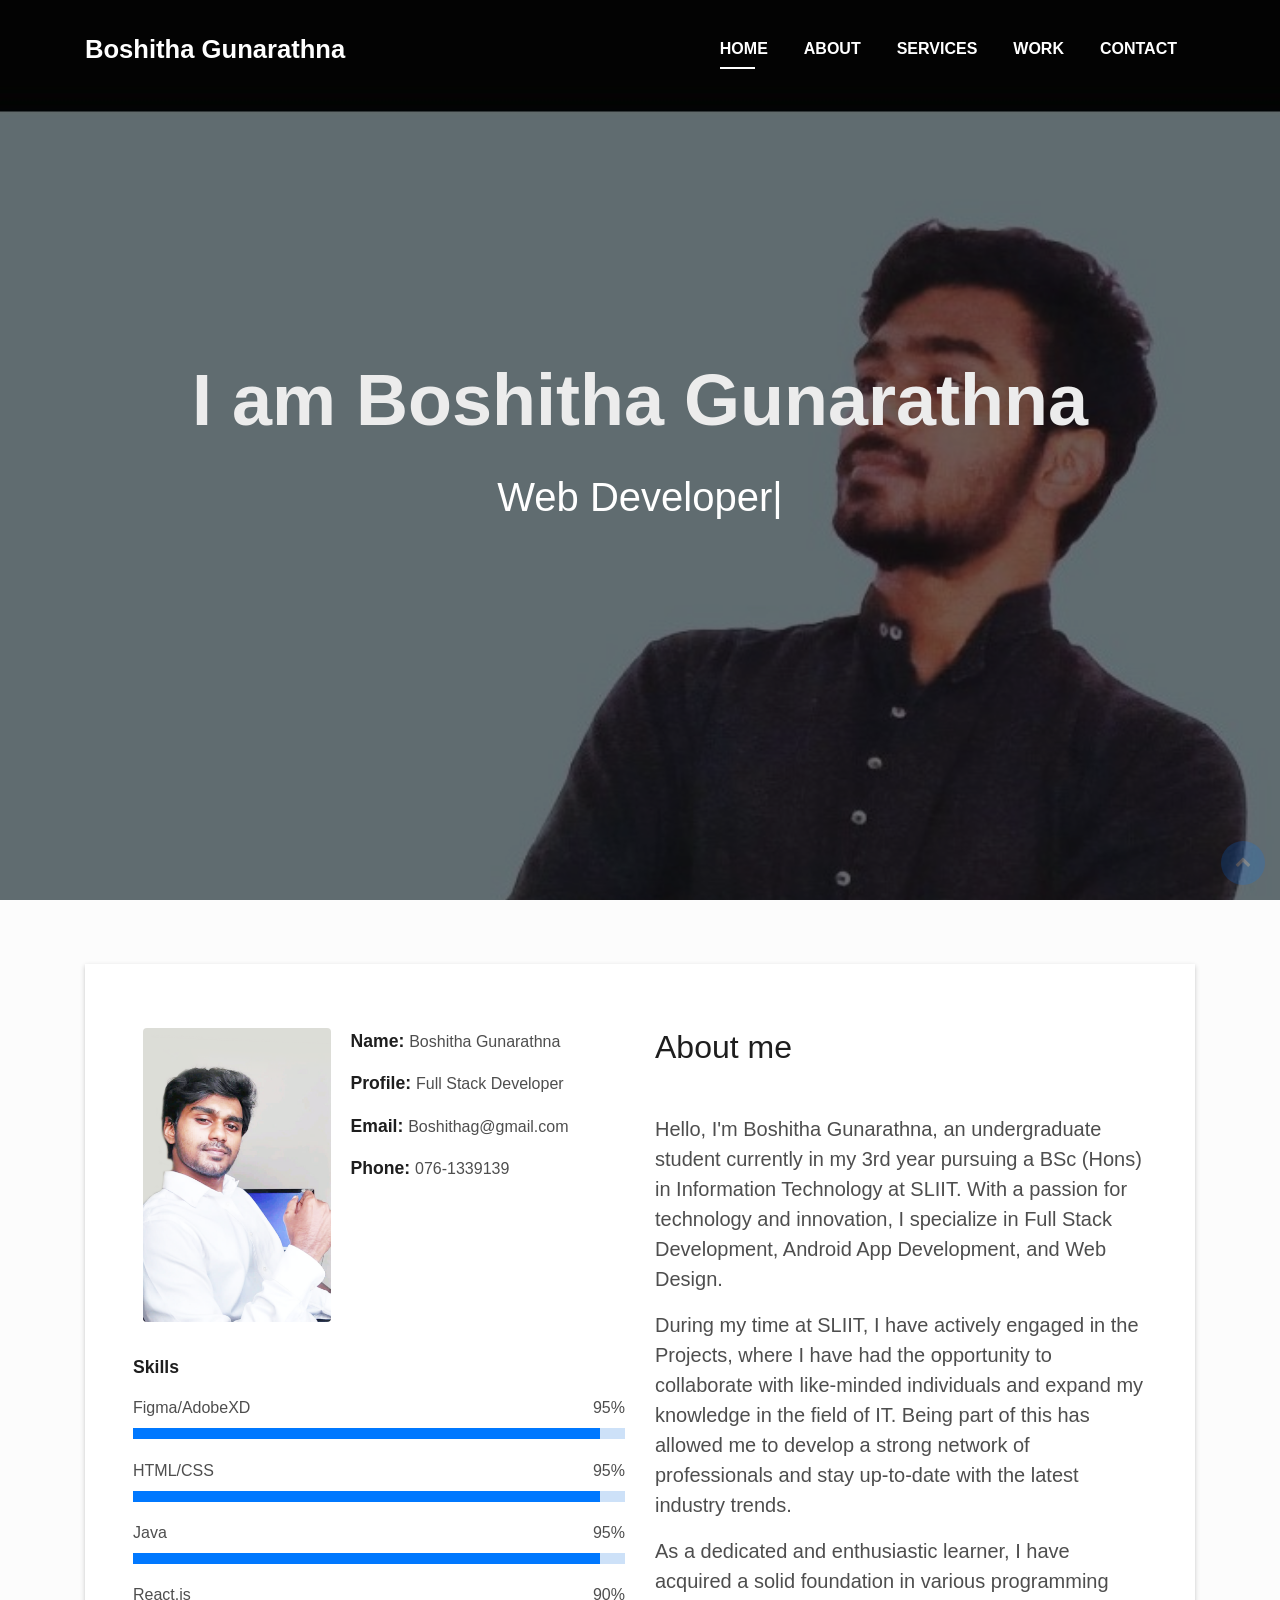
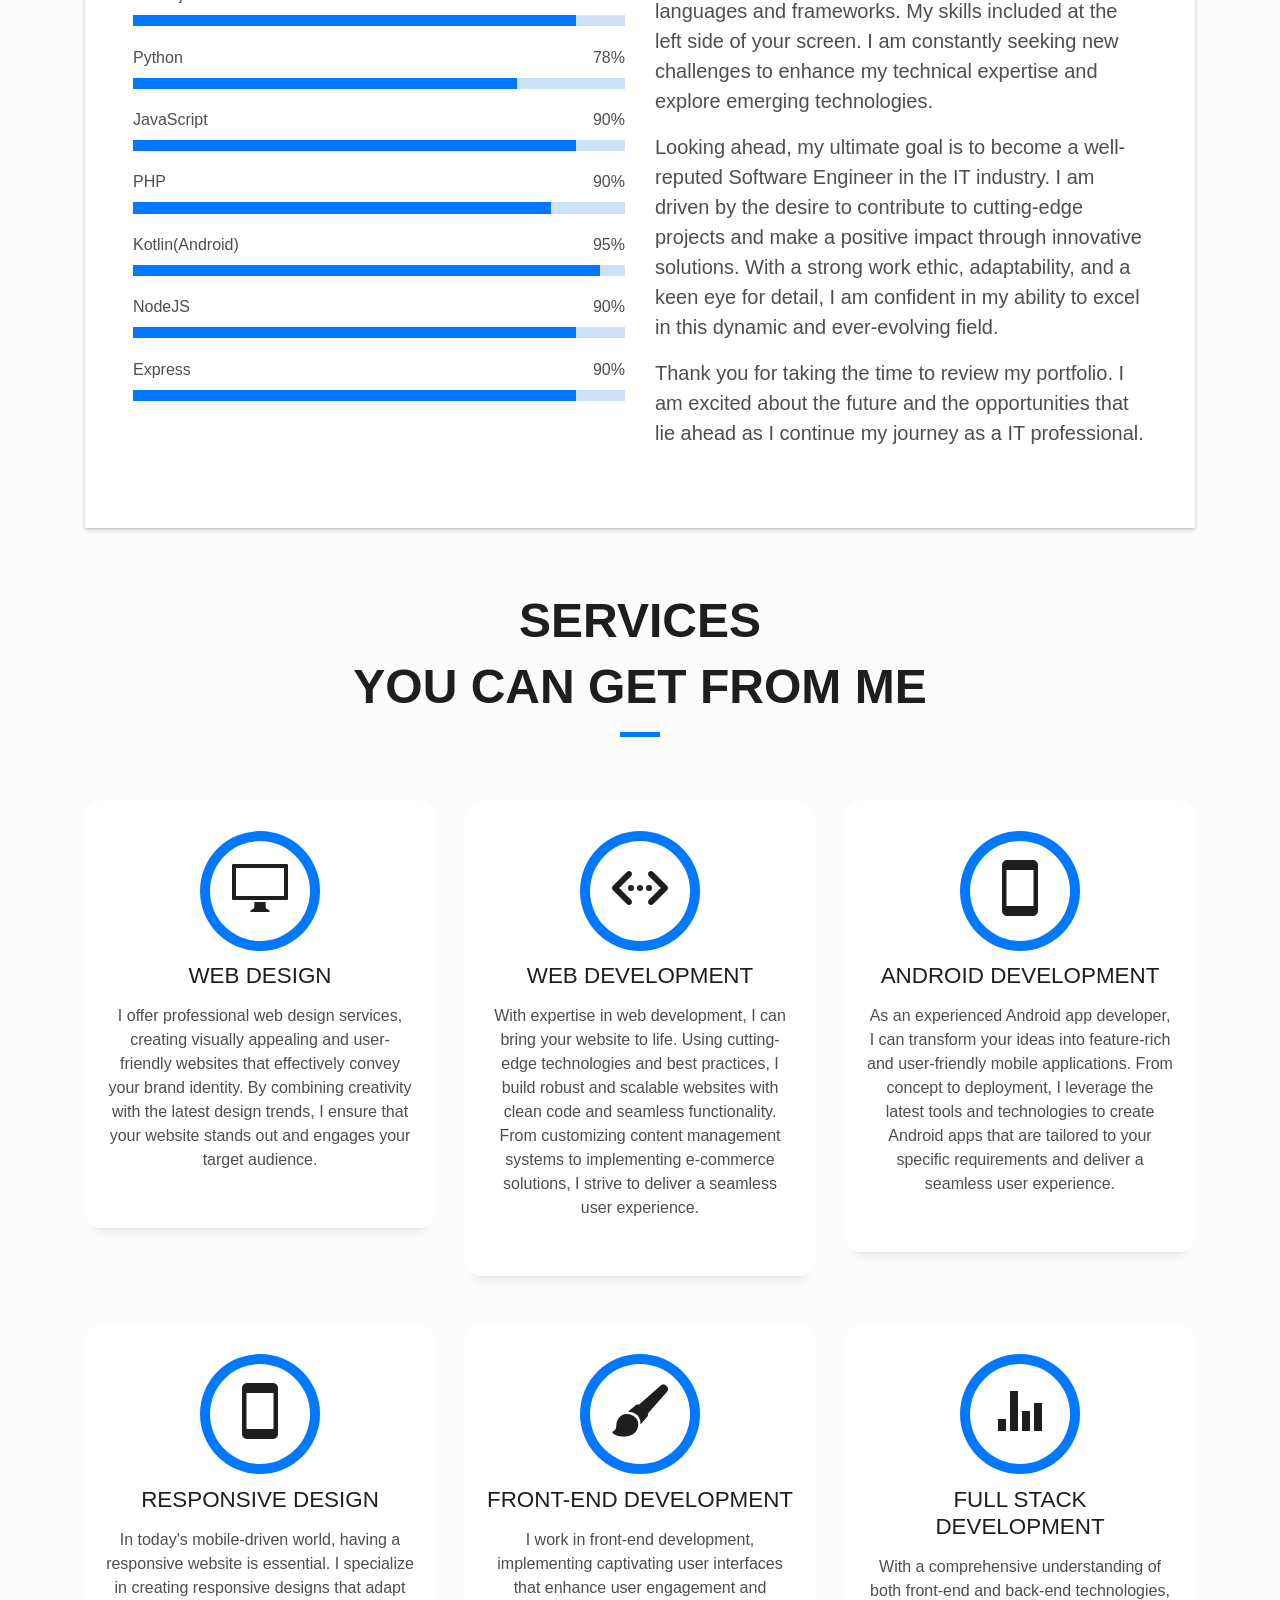
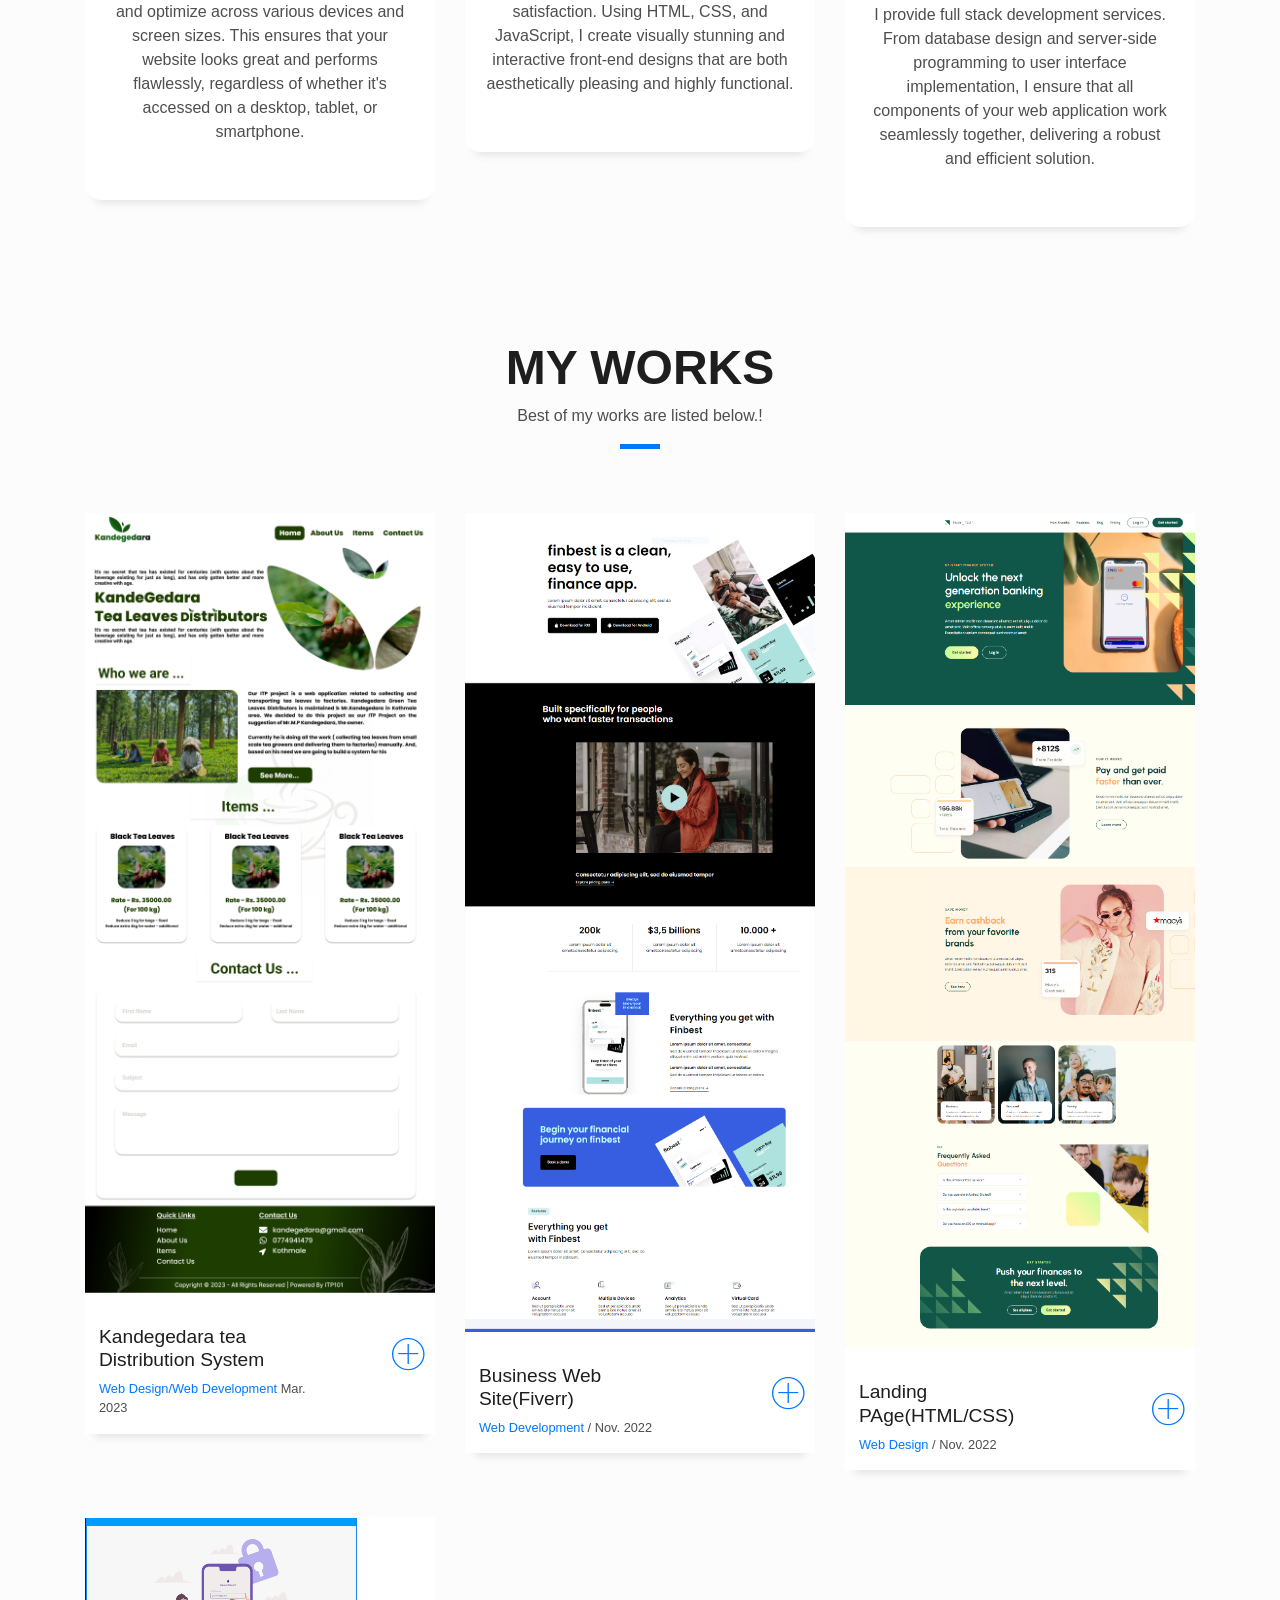
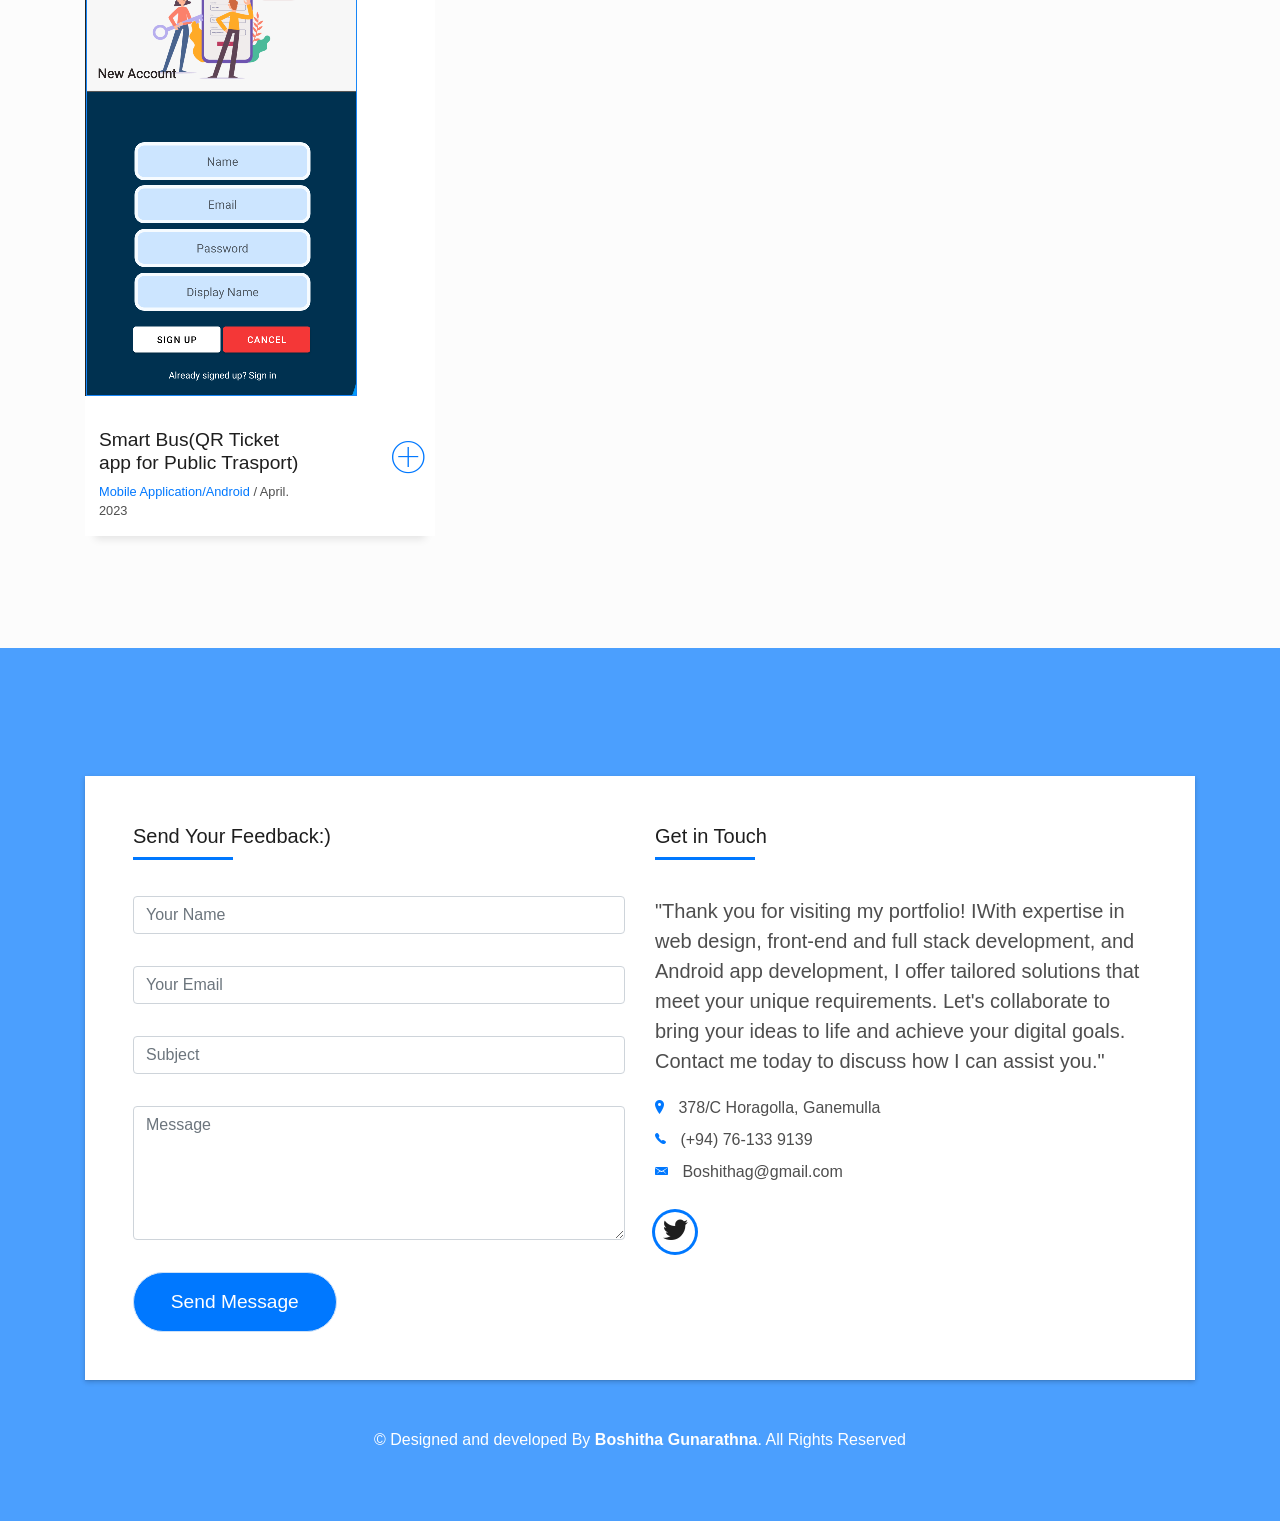
<file: Boshitha Gunarathna/index.html>
<!DOCTYPE html>
<html lang="en">
<head>
  <meta charset="utf-8">
  <title>Boshitha Gunarathna Portfolio</title>
  <meta content="width=device-width, initial-scale=1.0" name="viewport">
  <meta content="" name="keywords">
  <meta content="" name="description">

  <!-- Favicons -->
  <link href="img/favicon.png" rel="icon">
  <link href="img/apple-touch-icon.png" rel="apple-touch-icon">

  <!-- Bootstrap CSS File -->
  <link href="lib/bootstrap/css/bootstrap.min.css" rel="stylesheet">

  <!-- Libraries CSS Files -->
  <link href="lib/font-awesome/css/font-awesome.min.css" rel="stylesheet">
  <link href="lib/animate/animate.min.css" rel="stylesheet">
  <link href="lib/ionicons/css/ionicons.min.css" rel="stylesheet">
  <link href="lib/owlcarousel/assets/owl.carousel.min.css" rel="stylesheet">
  <link href="lib/lightbox/css/lightbox.min.css" rel="stylesheet">

  <!-- Main Stylesheet File -->
  <link href="css/style.css" rel="stylesheet">

 
</head>

<body id="page-top">

  <!-- Nav -->
  <nav class="navbar navbar-b navbar-trans navbar-expand-md fixed-top" id="mainNav">
    <div class="container">
      <a class="navbar-brand js-scroll" href="#page-top">Boshitha Gunarathna</a>
      <button class="navbar-toggler collapsed" type="button" data-toggle="collapse" data-target="#navbarDefault"
        aria-controls="navbarDefault" aria-expanded="false" aria-label="Toggle navigation">
        <span></span>
        <span></span>
        <span></span>
      </button>
      <div class="navbar-collapse collapse justify-content-end" id="navbarDefault">
        <ul class="navbar-nav">
          <li class="nav-item">
            <a class="nav-link js-scroll active" href="#home">Home</a>
          </li>
          <li class="nav-item">
            <a class="nav-link js-scroll" href="#about">About</a>
          </li>
          <li class="nav-item">
            <a class="nav-link js-scroll" href="#service">Services</a>
          </li>
          <li class="nav-item">
            <a class="nav-link js-scroll" href="#work">Work</a>
          </li>
         
          <li class="nav-item">
            <a class="nav-link js-scroll" href="#contact">Contact</a>
          </li>
        </ul>
      </div>
    </div>
  </nav>
  <!--Nav End -->

  <!--Intro Skew -->
  <div id="home" class="intro route bg-image" style="background-image: url(img/boshi.jpg)">
    <div class="overlay-itro"></div>
    <div class="intro-content display-table">
      <div class="table-cell">
        <div class="container">
          <h1 class="intro-title mb-4">I am Boshitha Gunarathna</h1>
          <p class="intro-subtitle"><span class="text-slider-items">Web Developer,Web Designer,Full Stack Developer,Android Developer</span><strong class="text-slider"></strong></p>
        </div>
      </div>
    </div>
  </div>
  <!--Intro Skew End-->

  <section id="about" class="about-mf sect-pt4 route">
    <div class="container">
      <div class="row">
        <div class="col-sm-12">
          <div class="box-shadow-full">
            <div class="row">
              <div class="col-md-6">
                <div class="row">
                  <div class="col-sm-6 col-md-5">
                    <div class="about-img">
                      <img src="img/profile boshitha.png" class="img-fluid rounded b-shadow-a" alt="">
                    </div>
                  </div>
                  <div class="col-sm-6 col-md-7">
                    <div class="about-info">
                      <p><span class="title-s">Name: </span> <span>Boshitha Gunarathna</span></p>
                      <p><span class="title-s">Profile: </span> <span>Full Stack Developer</span></p>
                      <p><span class="title-s">Email: </span> <span>Boshithag@gmail.com</span></p>
                      <p><span class="title-s">Phone: </span> <span>076-1339139</span></p>
                    </div>
                  </div>
                </div>
                <div class="skill-mf">
                  <p class="title-s">Skills</p>
                  <span>Figma/AdobeXD</span> <span class="pull-right">95%</span>
                  <div class="progress">
                    <div class="progress-bar" role="progressbar" style="width: 95%;" aria-valuenow="85" aria-valuemin="0"
                      aria-valuemax="100"></div>
                  </div>
                  <span>HTML/CSS</span> <span class="pull-right">95%</span>
                  <div class="progress">
                    <div class="progress-bar" role="progressbar" style="width: 95%;" aria-valuenow="85" aria-valuemin="0"
                      aria-valuemax="100"></div>
                  </div>
                  <span>Java</span> <span class="pull-right">95%</span>
                  <div class="progress">
                    <div class="progress-bar" role="progressbar" style="width: 95%;" aria-valuenow="85" aria-valuemin="0"
                      aria-valuemax="100"></div>
                  </div>
                  <span>React.js</span> <span class="pull-right">90%</span>
                  <div class="progress">
                    <div class="progress-bar" role="progressbar" style="width: 90%" aria-valuenow="75" aria-valuemin="0"
                      aria-valuemax="100"></div>
                  </div>
                  <span>Python</span> <span class="pull-right">78%</span>
                  <div class="progress">
                    <div class="progress-bar" role="progressbar" style="width: 78%" aria-valuenow="50" aria-valuemin="0"
                      aria-valuemax="100"></div>
                  </div>
                  <span>JavaScript</span> <span class="pull-right">90%</span>
                  <div class="progress">
                    <div class="progress-bar" role="progressbar" style="width: 90%" aria-valuenow="90" aria-valuemin="0"
                      aria-valuemax="100"></div>
                  </div>
                  <span>PHP</span> <span class="pull-right">90%</span>
                  <div class="progress">
                    <div class="progress-bar" role="progressbar" style="width: 85%;" aria-valuenow="85" aria-valuemin="0"
                      aria-valuemax="100"></div>
                  </div>
                  <span>Kotlin(Android)</span> <span class="pull-right">95%</span>
                  <div class="progress">
                    <div class="progress-bar" role="progressbar" style="width: 95%;" aria-valuenow="85" aria-valuemin="0"
                      aria-valuemax="100"></div>
                  </div>
                  <span>NodeJS</span> <span class="pull-right">90%</span>
                  <div class="progress">
                    <div class="progress-bar" role="progressbar" style="width: 90%;" aria-valuenow="85" aria-valuemin="0"
                      aria-valuemax="100"></div>
                  </div>
                  <span>Express</span> <span class="pull-right">90%</span>
                  <div class="progress">
                    <div class="progress-bar" role="progressbar" style="width: 90%;" aria-valuenow="85" aria-valuemin="0"
                      aria-valuemax="100"></div>
                  </div>
                  
                  
                </div>
              </div>
              <div class="col-md-6">
                <div class="about-me pt-4 pt-md-0">
                  <div class="title-box-2">
                    <h2>
                      About me
                    </h2>
                  </div>
                  <p class="lead">
                    Hello, I'm Boshitha Gunarathna, an undergraduate student currently 
                    in my 3rd year pursuing a BSc (Hons) in Information Technology at SLIIT.
                    With a passion for technology and innovation, I specialize in 
                    Full Stack Development, Android App Development, and Web Design.
                  </p>
                  <p class="lead">
                    During my time at SLIIT, I have actively engaged in the 
                    Projects, where I have had the opportunity 
                    to collaborate with like-minded individuals and expand my knowledge in the field of IT.
                    Being part of this has allowed me to develop a strong network of professionals 
                    and stay up-to-date with the latest industry trends.
                  </p>
                  <p class="lead">
                    As a dedicated and enthusiastic learner, I have acquired a solid foundation 
                    in various programming languages and frameworks. My skills 
                    included at the left side of your screen. 
                    I am constantly seeking new challenges to enhance my technical expertise 
                    and explore emerging technologies.
                  </p>
                  <p class="lead">
                    Looking ahead, my ultimate goal is to become a well-reputed Software Engineer 
                    in the IT industry. I am driven by the desire to contribute to cutting-edge 
                    projects and make a positive impact through innovative solutions. With a 
                    strong work ethic, adaptability, and a keen eye for detail, I am confident 
                    in my ability to excel in this dynamic and ever-evolving field.
                  </p>
                    <p class="lead">
                      Thank you for taking the time to review my portfolio. 
                    I am excited about the future and the opportunities that lie ahead as I 
                    continue my journey as a IT professional.

                    </p>
                    
                  
                </div>
              </div>
            </div>
          </div>
        </div>
      </div>
    </div>
  </section>

  <!--Services -->
  <section id="service" class="services-mf route">
    <div class="container">
      <div class="row">
        <div class="col-sm-12">
          <div class="title-box text-center">
            <p><h3 class="title-a">
              services</h3>
              <h5 class="title-a">You Can Get From me</h5> </p>
            <div class="line-mf"></div>
          </div>
        </div>
      </div>
      <div class="row">
        <div class="col-md-4">
          <div class="service-box">
            <div class="service-ico">
              <span class="ico-circle"><i class="ion-monitor"></i></span>
            </div>
            <div class="service-content">
              <h2 class="s-title">Web Design</h2>
              <p class="s-description text-center">
                I offer professional web design services, creating visually 
                appealing and user-friendly websites that effectively convey
                 your brand identity. By combining creativity with the latest design trends,
                  I ensure that your website stands out and engages your target audience.
              </p>
            </div>
          </div>
        </div>
        <div class="col-md-4">
          <div class="service-box">
            <div class="service-ico">
              <span class="ico-circle"><i class="ion-code-working"></i></span>
            </div>
            <div class="service-content">
              <h2 class="s-title">Web Development</h2>
              <p class="s-description text-center">
                With expertise in web development, I can bring your website to life. 
                Using cutting-edge technologies and best practices, I build robust and 
                scalable websites with clean code and seamless functionality. From customizing 
                content management systems to implementing e-commerce solutions, I strive to deliver
                 a seamless user experience.
              </p>
            </div>
          </div>
        </div>
        <div class="col-md-4">
          <div class="service-box">
            <div class="service-ico">
              <span class="ico-circle"><i class="ion-android-phone-portrait"></i></span>
            </div>
            <div class="service-content">
              <h2 class="s-title">Android Development</h2>
              <p class="s-description text-center">
                As an experienced Android app developer, I can transform your ideas 
                into feature-rich and user-friendly mobile applications. From concept 
                to deployment, I leverage the latest tools and technologies to create 
                Android apps that are tailored to your specific requirements and deliver 
                a seamless user experience.
              </p>
            </div>
          </div>
        </div>
        <div class="col-md-4">
          <div class="service-box">
            <div class="service-ico">
              <span class="ico-circle"><i class="ion-android-phone-portrait"></i></span>
            </div>
            <div class="service-content">
              <h2 class="s-title">Responsive Design</h2>
              <p class="s-description text-center">
                In today's mobile-driven world, having a responsive website is essential. 
                I specialize in creating responsive designs that adapt and optimize across 
                various devices and screen sizes. This ensures that your website looks great 
                and performs flawlessly, regardless of whether it's accessed on a desktop, tablet, 
                or smartphone.
              </p>
            </div>
          </div>
        </div>
        <div class="col-md-4">
          <div class="service-box">
            <div class="service-ico">
              <span class="ico-circle"><i class="ion-paintbrush"></i></span>
            </div>
            <div class="service-content">
              <h2 class="s-title">Front-End Development</h2>
              <p class="s-description text-center">
                I work in front-end development, implementing captivating 
                user interfaces that enhance user engagement and satisfaction. 
                Using HTML, CSS, and JavaScript, I create visually stunning and 
                interactive front-end designs that are both aesthetically pleasing and highly functional.
              </p>
            </div>
          </div>
        </div>
        <div class="col-md-4">
          <div class="service-box">
            <div class="service-ico">
              <span class="ico-circle"><i class="ion-stats-bars"></i></span>
            </div>
            <div class="service-content">
              <h2 class="s-title">Full Stack Development</h2>
              <p class="s-description text-center">
                With a comprehensive understanding of both front-end and back-end technologies, 
                I provide full stack development services. From database design and server-side
                 programming to user interface implementation, I ensure that all components of your 
                 web application work seamlessly together, delivering a robust and efficient solution.
              </p>
            </div>
          </div>
        </div>
      </div>
    </div>
  </section>
  <!--Services End-->



  <!--My Works -->
  <section id="work" class="portfolio-mf sect-pt4 route">
    <div class="container">
      <div class="row">
        <div class="col-sm-12">
          <div class="title-box text-center">
            <h3 class="title-a">
              My Works
            </h3>
            <p class="subtitle-a">
              Best of my works are listed below.!
            </p>
            <div class="line-mf"></div>
          </div>
        </div>
      </div>
      <div class="row">
        <div class="col-md-4">
          <div class="work-box">
            <a href="img/kandegedara.png" data-lightbox="gallery-mf">
              <div class="work-img">
                <img src="img/kandegedara.png" alt="" class="img-fluid">
              </div>
              <div class="work-content">
                <div class="row">
                  <div class="col-sm-8">
                    <h2 class="w-title">Kandegedara tea Distribution System</h2>
                    <div class="w-more">
                      <span class="w-ctegory">Web Design/Web Development</span> <span class="w-date"> Mar. 2023</span>
                    </div>
                  </div>
                  <div class="col-sm-4">
                    <div class="w-like">
                      <span class="ion-ios-plus-outline"></span>
                    </div>
                  </div>
                </div>
              </div>
            </a>
          </div>
        </div>
        <div class="col-md-4">
          <div class="work-box">
            <a href="img/Artboard 1.png" data-lightbox="gallery-mf">
              <div class="work-img">
                <img src="img/Artboard 1.png" alt="" class="img-fluid">
              </div>
              <div class="work-content">
                <div class="row">
                  <div class="col-sm-8">
                    <h2 class="w-title">Business Web Site(Fiverr)</h2>
                    <div class="w-more">
                      <span class="w-ctegory">Web Development</span> / <span class="w-date"> Nov. 2022</span>
                    </div>
                  </div>
                  <div class="col-sm-4">
                    <div class="w-like">
                      <span class="ion-ios-plus-outline"></span>
                    </div>
                  </div>
                </div>
              </div>
            </a>
          </div>
        </div>
        <div class="col-md-4">
          <div class="work-box">
            <a href="img/Artboard 2.png" data-lightbox="gallery-mf">
              <div class="work-img">
                <img src="img/Artboard 2.png" alt="" class="img-fluid">
              </div>
              <div class="work-content">
                <div class="row">
                  <div class="col-sm-8">
                    <h2 class="w-title">Landing PAge(HTML/CSS)</h2>
                    <div class="w-more">
                      <span class="w-ctegory">Web Design</span> / <span class="w-date"> Nov. 2022</span>
                    </div>
                  </div>
                  <div class="col-sm-4">
                    <div class="w-like">
                      <span class="ion-ios-plus-outline"></span>
                    </div>
                  </div>
                </div>
              </div>
            </a>
          </div>
        </div>
        <div class="col-md-4">
          <div class="work-box">
            <a href="img/3.PNG" data-lightbox="gallery-mf">
              <div class="work-img">
                <img src="img/3.PNG" alt="" class="img-fluid">
              </div>
              <div class="work-content">
                <div class="row">
                  <div class="col-sm-8">
                    <h2 class="w-title">Smart Bus(QR Ticket app for Public Trasport)</h2>
                    <div class="w-more">
                      <span class="w-ctegory">Mobile Application/Android</span> / <span class="w-date"> April. 2023</span>
                    </div>
                  </div>
                  <div class="col-sm-4">
                    <div class="w-like">
                      <span class="ion-ios-plus-outline"></span>
                    </div>
                  </div>
                </div>
              </div>
            </a>
          </div>
        </div>      
      </div>
    </div>
  </section>
  <!--/ Section Portfolio End /-->




  <!--Section Contact-Footer-->
  <section class="paralax-mf footer-paralax bg-image sect-mt4 route" style="background-image: url(img/overlay-bg.jpg)">
    <div class="overlay-mf"></div>
    <div class="container">
      <div class="row">
        <div class="col-sm-12">
          <div class="contact-mf">
            <div id="contact" class="box-shadow-full">
              <div class="row">
                <div class="col-md-6">
                  <div class="title-box-2">
                    <h5 class="title-left">
                      Send Your Feedback:)
                    </h5>
                  </div>
                  <div>
                      <form action="" method="post" role="form" class="contactForm">
                      <div id="sendmessage">Your message has been sent. Thank you!</div>
                      <div id="errormessage"></div>
                      <div class="row">
                        <div class="col-md-12 mb-3">
                          <div class="form-group">
                            <input type="text" name="name" class="form-control" id="name" placeholder="Your Name" data-rule="minlen:4" data-msg="Please enter at least 4 chars" />
                            <div class="validation"></div>
                          </div>
                        </div>
                        <div class="col-md-12 mb-3">
                          <div class="form-group">
                            <input type="email" class="form-control" name="email" id="email" placeholder="Your Email" data-rule="email" data-msg="Please enter a valid email" />
                            <div class="validation"></div>
                          </div>
                        </div>
                        <div class="col-md-12 mb-3">
                            <div class="form-group">
                              <input type="text" class="form-control" name="subject" id="subject" placeholder="Subject" data-rule="minlen:4" data-msg="Please enter at least 8 chars of subject" />
                              <div class="validation"></div>
                            </div>
                        </div>
                        <div class="col-md-12 mb-3">
                          <div class="form-group">
                            <textarea class="form-control" name="message" rows="5" data-rule="required" data-msg="Please write something for us" placeholder="Message"></textarea>
                            <div class="validation"></div>
                          </div>
                        </div>
                        <div class="col-md-12">
                          <button type="submit" class="button button-a button-big button-rouded">Send Message</button>
                        </div>
                      </div>
                    </form>
                  </div>
                </div>
                <div class="col-md-6">
                  <div class="title-box-2 pt-4 pt-md-0">
                    <h5 class="title-left">
                      Get in Touch
                    </h5>
                  </div>
                  <div class="more-info">
                    <p class="lead">
                      "Thank you for visiting my portfolio! IWith expertise in web design, front-end and 
                      full stack development, and Android app development, I offer 
                      tailored solutions that meet your unique requirements. 
                       Let's collaborate to bring your ideas to life and achieve your digital goals. 
                       Contact me today to discuss how I can assist you."
                    </p>
                    <ul class="list-ico">
                      <li><span class="ion-ios-location"></span> 378/C Horagolla, Ganemulla </li>
                      <li><span class="ion-ios-telephone"></span> (+94) 76-133 9139</li>
                      <li><span class="ion-email"></span> Boshithag@gmail.com</li>
                    </ul>
                  </div>
                  <div class="socials">
                    <ul>
                      <li><a href="https://twitter.com/DeUnknownPerson"><span class="ico-circle"><i class="ion-social-twitter"></i></span></a></li>
                    </ul>
                  </div>
                </div>
              </div>
            </div>
          </div>
        </div>
      </div>
    </div>
    <footer>
      <div class="container">
        <div class="row">
          <div class="col-sm-12">
            <div class="copyright-box">
              <p class="copyright">&copy; Designed and developed By<strong> Boshitha Gunarathna</strong>. All Rights Reserved</p>
              
            </div>
          </div>
        </div>
      </div>
    </footer>
  </section>
  <!--Contact-footer End -->

  <a href="#" class="back-to-top"><i class="fa fa-chevron-up"></i></a>
  <div id="preloader"></div>

  <!-- JavaScript Libraries -->
  <script src="lib/jquery/jquery.min.js"></script>
  <script src="lib/jquery/jquery-migrate.min.js"></script>
  <script src="lib/popper/popper.min.js"></script>
  <script src="lib/bootstrap/js/bootstrap.min.js"></script>
  <script src="lib/easing/easing.min.js"></script>
  <script src="lib/counterup/jquery.waypoints.min.js"></script>
  <script src="lib/counterup/jquery.counterup.js"></script>
  <script src="lib/owlcarousel/owl.carousel.min.js"></script>
  <script src="lib/lightbox/js/lightbox.min.js"></script>
  <script src="lib/typed/typed.min.js"></script>
  <!-- Contact Form JavaScript File -->
  <script src="contactform/contactform.js"></script>

  <!-- Main Javascript File -->
  <script src="js/main.js"></script>

</body>
</html>
</file>
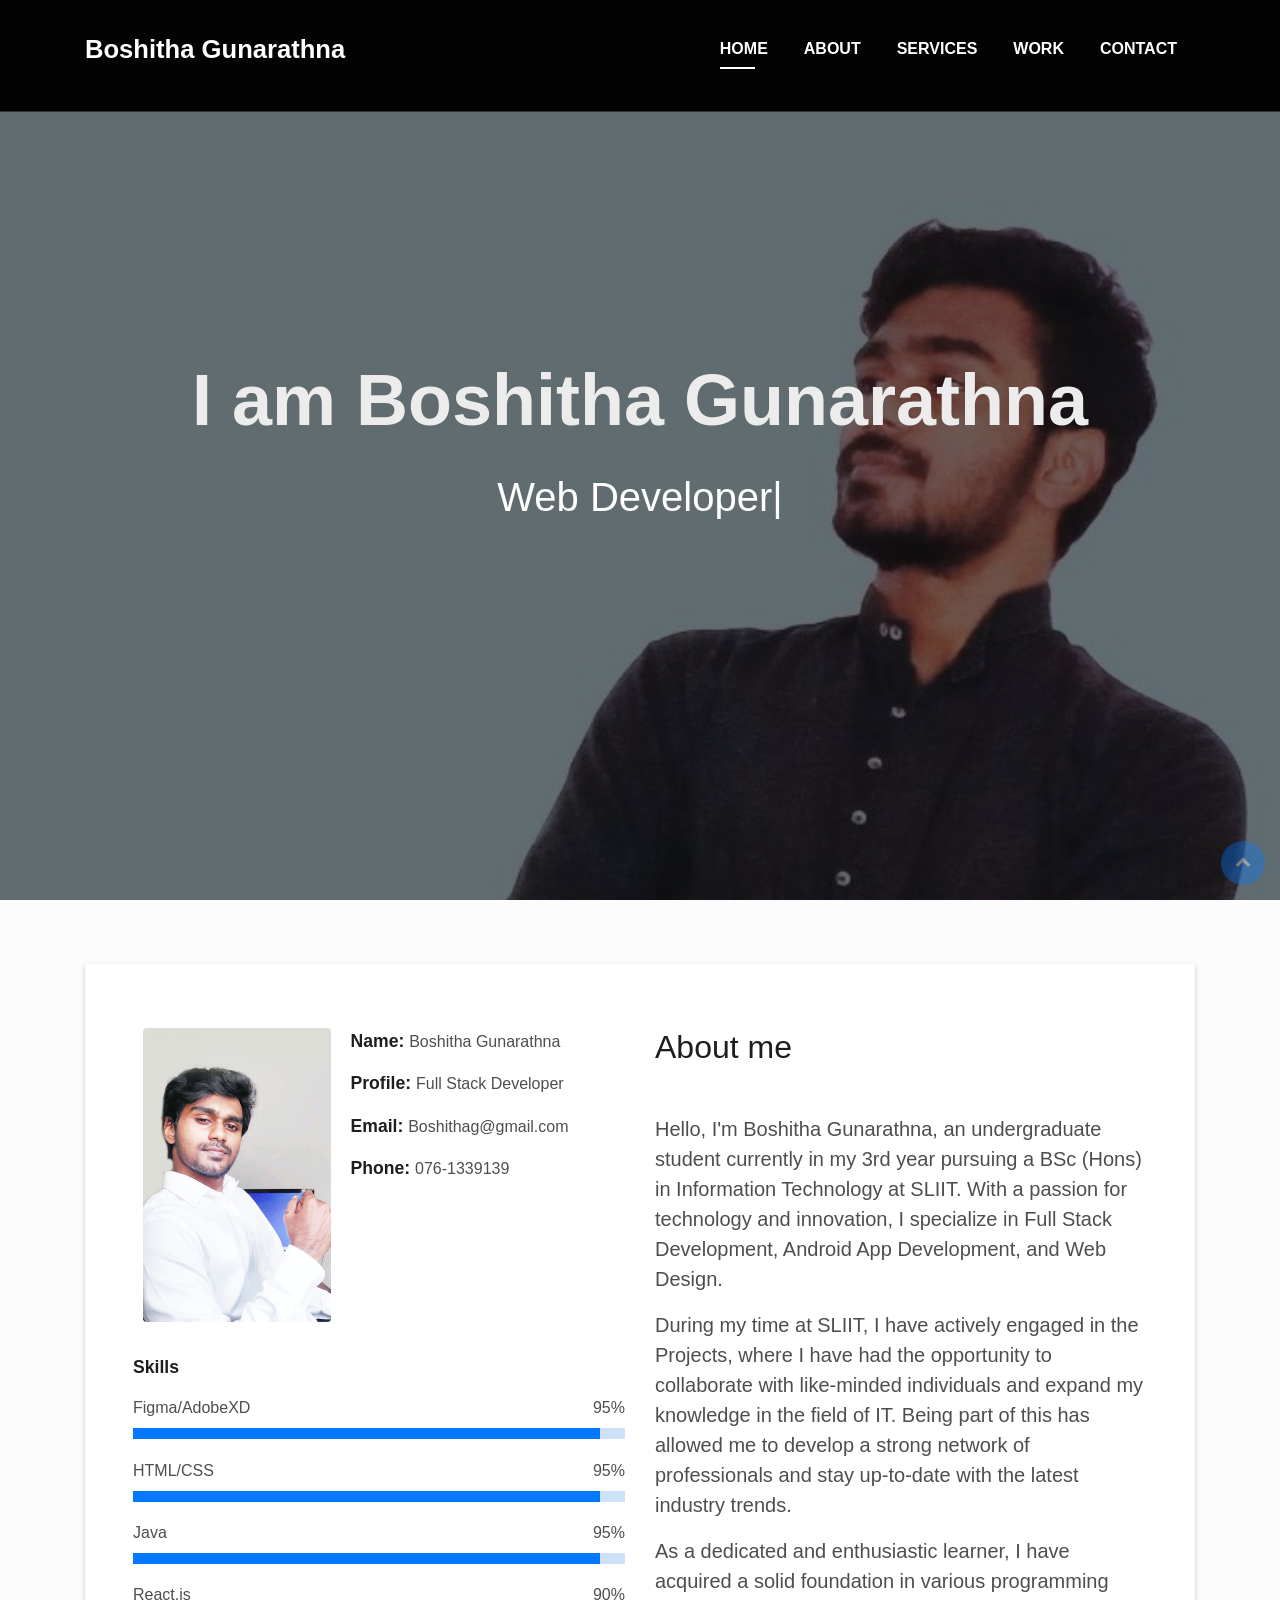
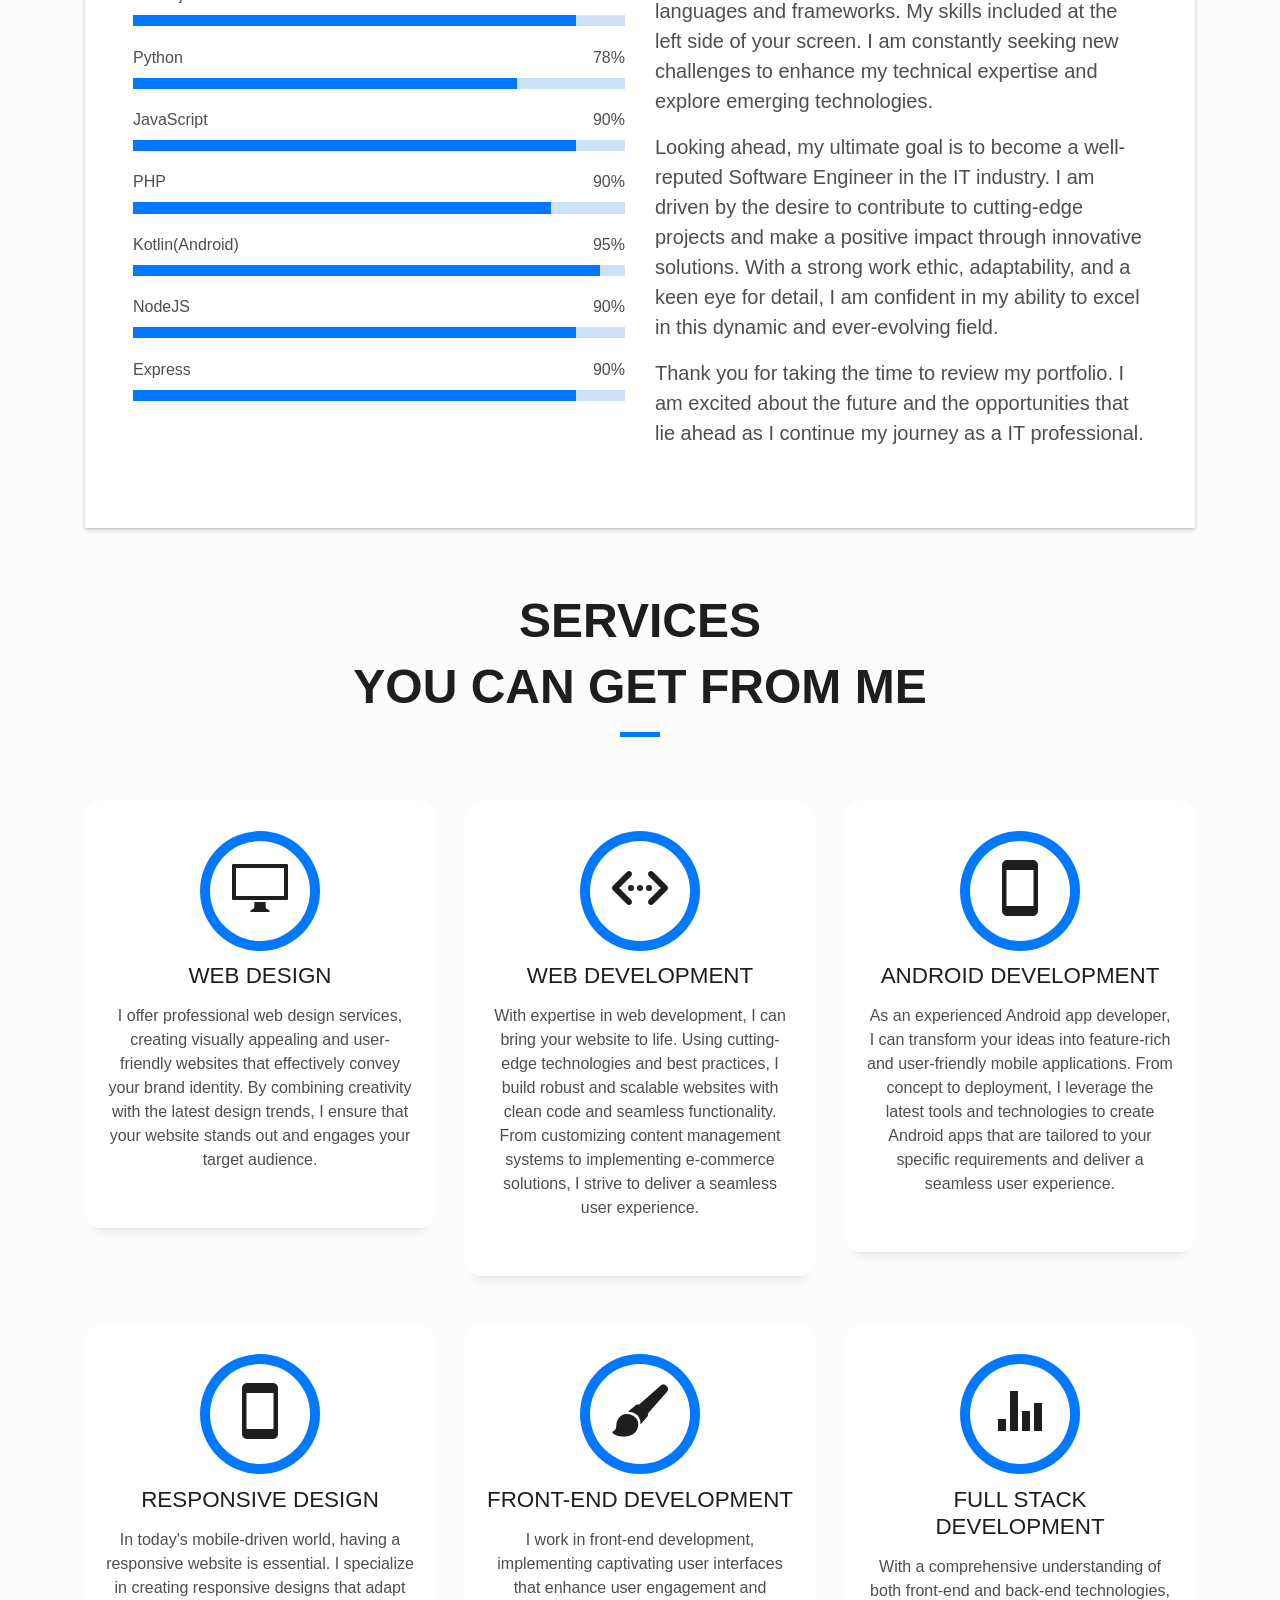
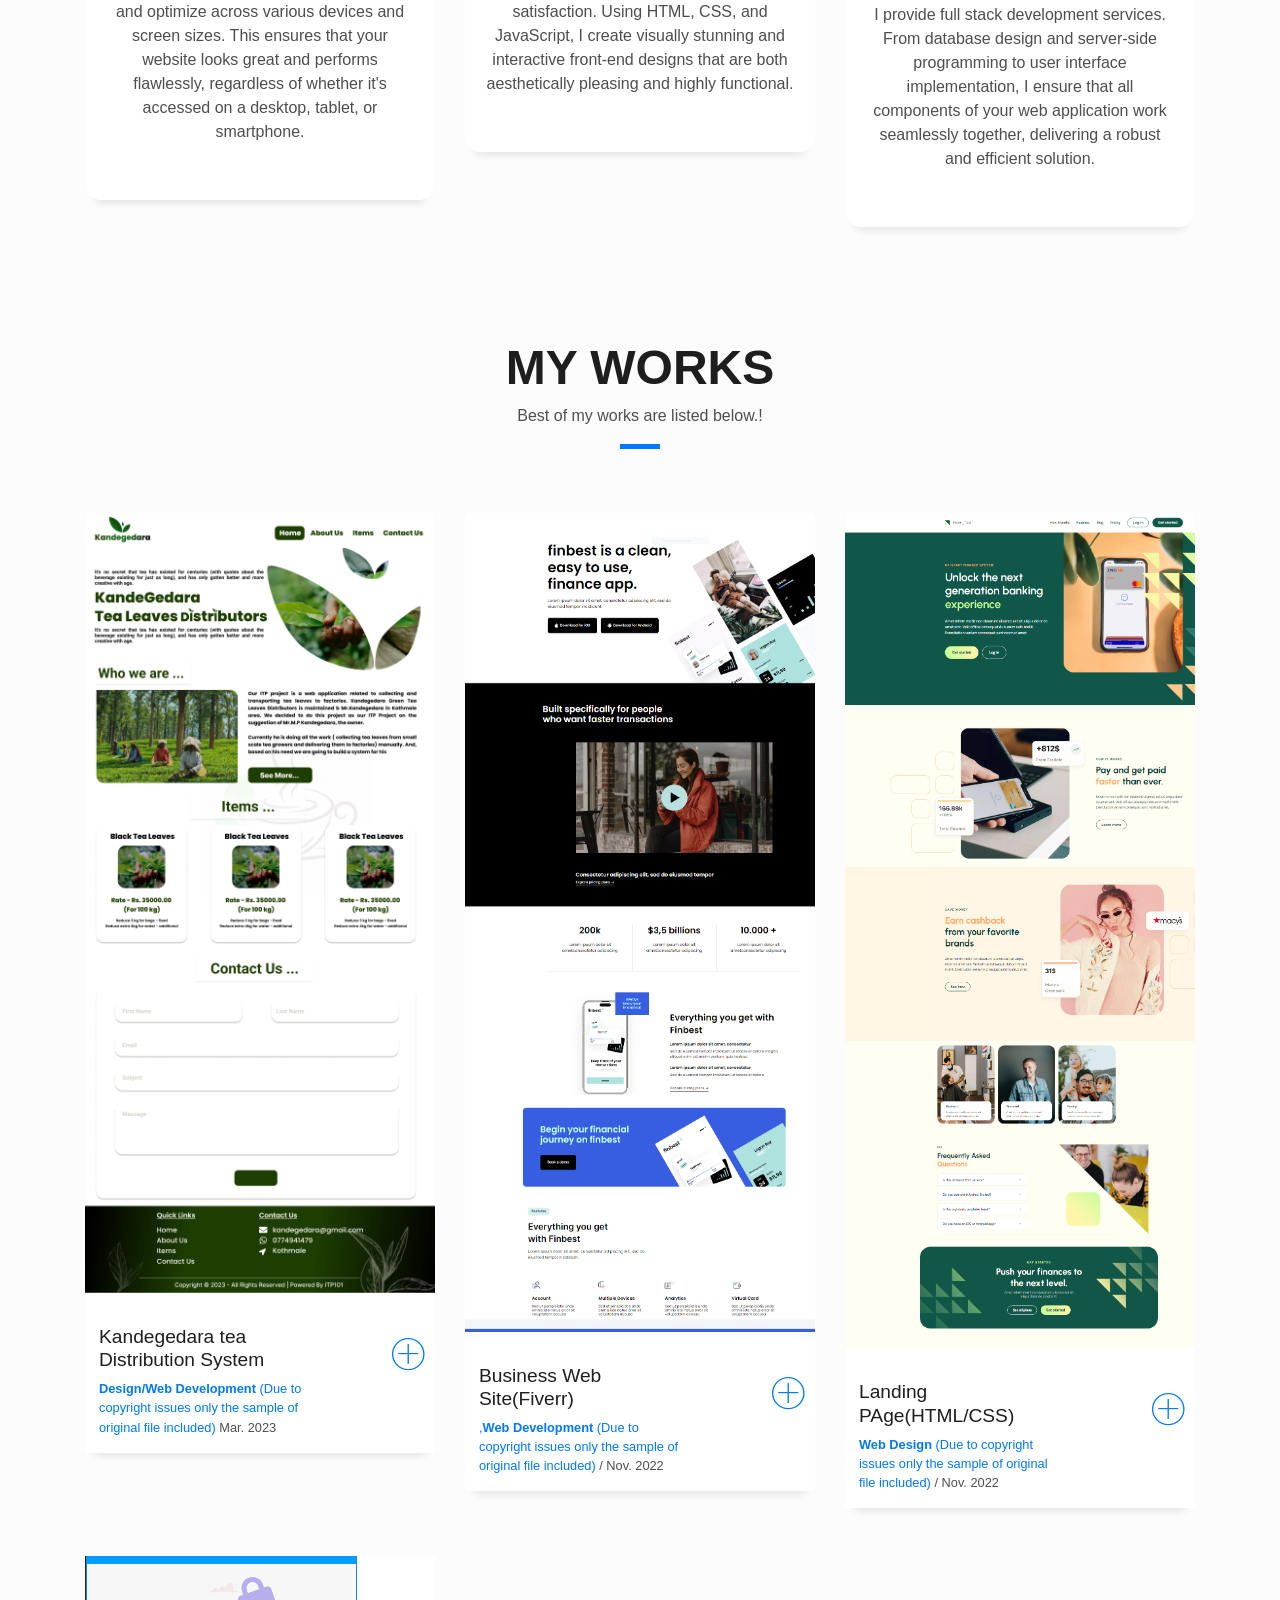
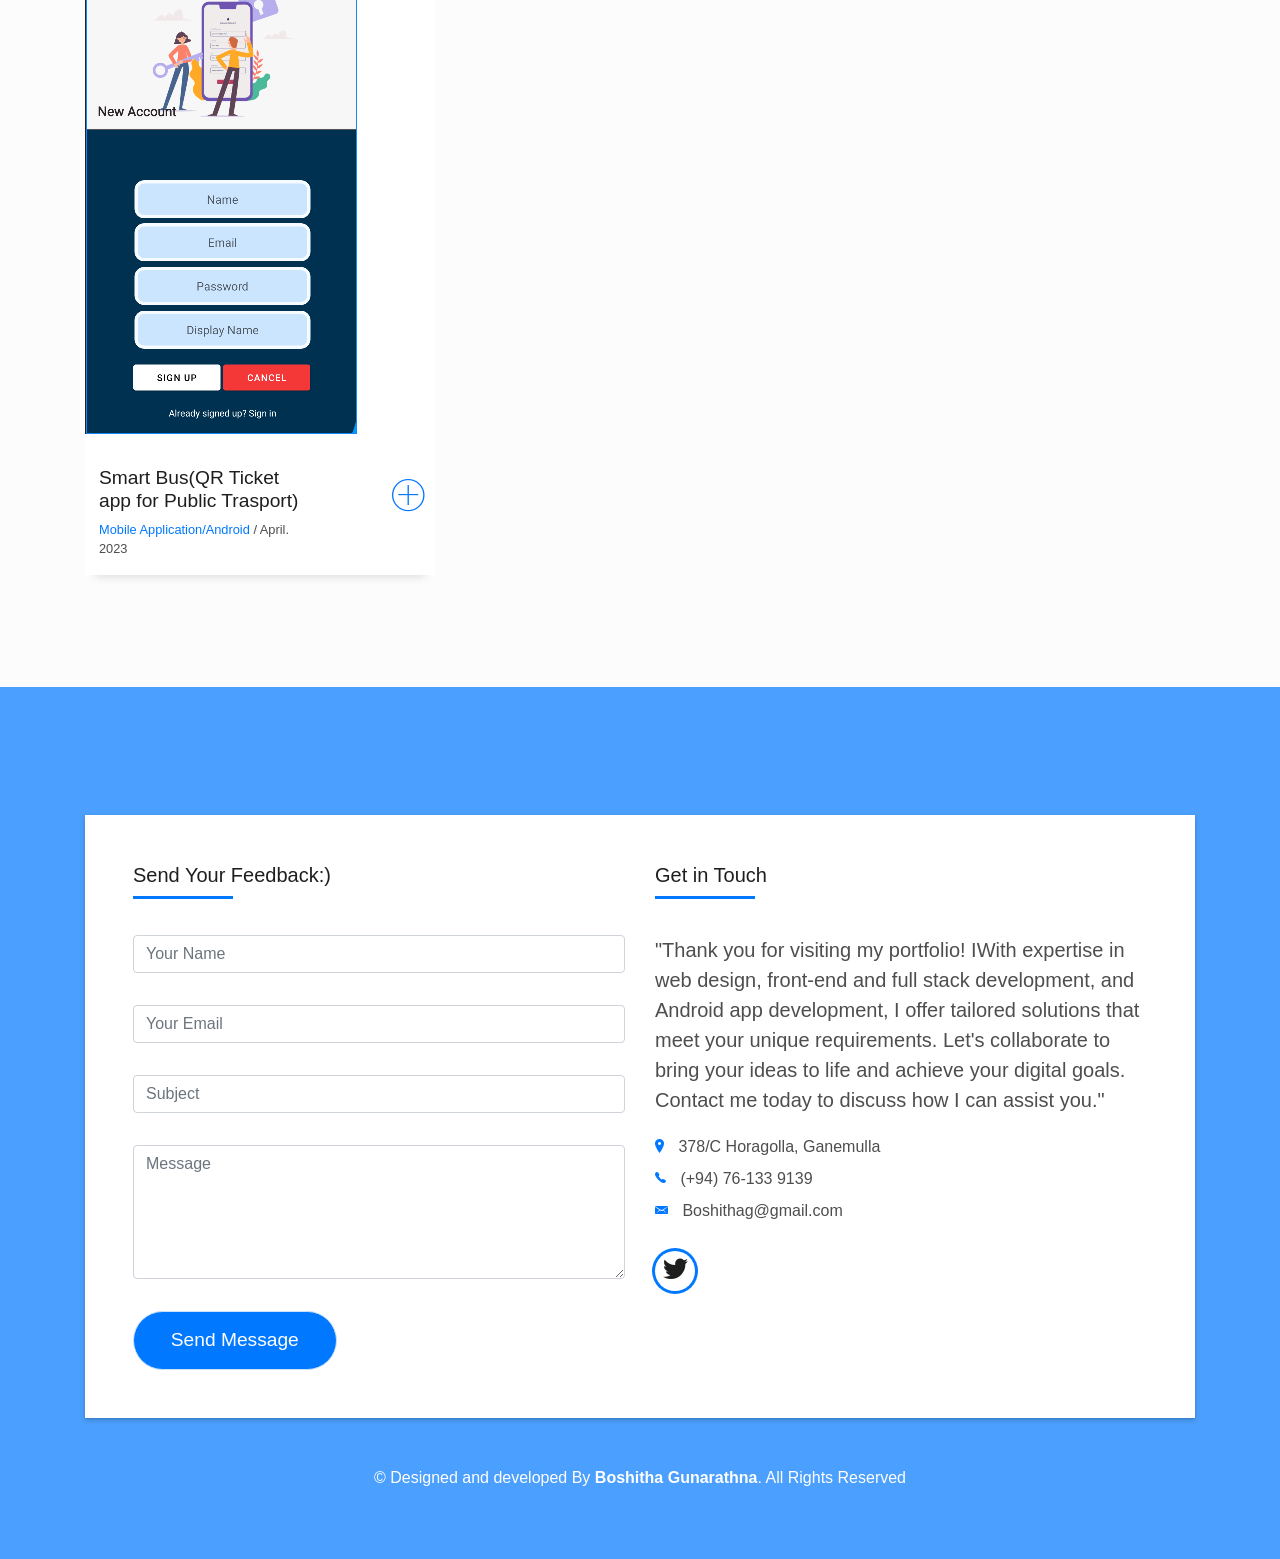
<file: BoshithaGunarathna/Portfolio/index.html>
<!DOCTYPE html>
<html lang="en">
<head>
  <meta charset="utf-8">
  <title>Boshitha Gunarathna Portfolio</title>
  <meta content="width=device-width, initial-scale=1.0" name="viewport">
  <meta content="" name="keywords">
  <meta content="" name="description">

  <!-- Favicons -->
  <link href="img/favicon.png" rel="icon">
  <link href="img/apple-touch-icon.png" rel="apple-touch-icon">

  <!-- Bootstrap CSS File -->
  <link href="lib/bootstrap/css/bootstrap.min.css" rel="stylesheet">

  <!-- Libraries CSS Files -->
  <link href="lib/font-awesome/css/font-awesome.min.css" rel="stylesheet">
  <link href="lib/animate/animate.min.css" rel="stylesheet">
  <link href="lib/ionicons/css/ionicons.min.css" rel="stylesheet">
  <link href="lib/owlcarousel/assets/owl.carousel.min.css" rel="stylesheet">
  <link href="lib/lightbox/css/lightbox.min.css" rel="stylesheet">

  <!-- Main Stylesheet File -->
  <link href="css/style.css" rel="stylesheet">

 
</head>

<body id="page-top">

  <!-- Nav -->
  <nav class="navbar navbar-b navbar-trans navbar-expand-md fixed-top" id="mainNav">
    <div class="container">
      <a class="navbar-brand js-scroll" href="#page-top">Boshitha Gunarathna</a>
      <button class="navbar-toggler collapsed" type="button" data-toggle="collapse" data-target="#navbarDefault"
        aria-controls="navbarDefault" aria-expanded="false" aria-label="Toggle navigation">
        <span></span>
        <span></span>
        <span></span>
      </button>
      <div class="navbar-collapse collapse justify-content-end" id="navbarDefault">
        <ul class="navbar-nav">
          <li class="nav-item">
            <a class="nav-link js-scroll active" href="#home">Home</a>
          </li>
          <li class="nav-item">
            <a class="nav-link js-scroll" href="#about">About</a>
          </li>
          <li class="nav-item">
            <a class="nav-link js-scroll" href="#service">Services</a>
          </li>
          <li class="nav-item">
            <a class="nav-link js-scroll" href="#work">Work</a>
          </li>
         
          <li class="nav-item">
            <a class="nav-link js-scroll" href="#contact">Contact</a>
          </li>
        </ul>
      </div>
    </div>
  </nav>
  <!--Nav End -->

  <!--Intro Skew -->
  <div id="home" class="intro route bg-image" style="background-image: url(img/boshi.jpg)">
    <div class="overlay-itro"></div>
    <div class="intro-content display-table">
      <div class="table-cell">
        <div class="container">
          <h1 class="intro-title mb-4">I am Boshitha Gunarathna</h1>
          <p class="intro-subtitle"><span class="text-slider-items">Web Developer,Web Designer,Full Stack Developer,Android Developer</span><strong class="text-slider"></strong></p>
        </div>
      </div>
    </div>
  </div>
  <!--Intro Skew End-->

  <section id="about" class="about-mf sect-pt4 route">
    <div class="container">
      <div class="row">
        <div class="col-sm-12">
          <div class="box-shadow-full">
            <div class="row">
              <div class="col-md-6">
                <div class="row">
                  <div class="col-sm-6 col-md-5">
                    <div class="about-img">
                      <img src="img/profile boshitha.png" class="img-fluid rounded b-shadow-a" alt="">
                    </div>
                  </div>
                  <div class="col-sm-6 col-md-7">
                    <div class="about-info">
                      <p><span class="title-s">Name: </span> <span>Boshitha Gunarathna</span></p>
                      <p><span class="title-s">Profile: </span> <span>Full Stack Developer</span></p>
                      <p><span class="title-s">Email: </span> <span>Boshithag@gmail.com</span></p>
                      <p><span class="title-s">Phone: </span> <span>076-1339139</span></p>
                    </div>
                  </div>
                </div>
                <div class="skill-mf">
                  <p class="title-s">Skills</p>
                  <span>Figma/AdobeXD</span> <span class="pull-right">95%</span>
                  <div class="progress">
                    <div class="progress-bar" role="progressbar" style="width: 95%;" aria-valuenow="85" aria-valuemin="0"
                      aria-valuemax="100"></div>
                  </div>
                  <span>HTML/CSS</span> <span class="pull-right">95%</span>
                  <div class="progress">
                    <div class="progress-bar" role="progressbar" style="width: 95%;" aria-valuenow="85" aria-valuemin="0"
                      aria-valuemax="100"></div>
                  </div>
                  <span>Java</span> <span class="pull-right">95%</span>
                  <div class="progress">
                    <div class="progress-bar" role="progressbar" style="width: 95%;" aria-valuenow="85" aria-valuemin="0"
                      aria-valuemax="100"></div>
                  </div>
                  <span>React.js</span> <span class="pull-right">90%</span>
                  <div class="progress">
                    <div class="progress-bar" role="progressbar" style="width: 90%" aria-valuenow="75" aria-valuemin="0"
                      aria-valuemax="100"></div>
                  </div>
                  <span>Python</span> <span class="pull-right">78%</span>
                  <div class="progress">
                    <div class="progress-bar" role="progressbar" style="width: 78%" aria-valuenow="50" aria-valuemin="0"
                      aria-valuemax="100"></div>
                  </div>
                  <span>JavaScript</span> <span class="pull-right">90%</span>
                  <div class="progress">
                    <div class="progress-bar" role="progressbar" style="width: 90%" aria-valuenow="90" aria-valuemin="0"
                      aria-valuemax="100"></div>
                  </div>
                  <span>PHP</span> <span class="pull-right">90%</span>
                  <div class="progress">
                    <div class="progress-bar" role="progressbar" style="width: 85%;" aria-valuenow="85" aria-valuemin="0"
                      aria-valuemax="100"></div>
                  </div>
                  <span>Kotlin(Android)</span> <span class="pull-right">95%</span>
                  <div class="progress">
                    <div class="progress-bar" role="progressbar" style="width: 95%;" aria-valuenow="85" aria-valuemin="0"
                      aria-valuemax="100"></div>
                  </div>
                  <span>NodeJS</span> <span class="pull-right">90%</span>
                  <div class="progress">
                    <div class="progress-bar" role="progressbar" style="width: 90%;" aria-valuenow="85" aria-valuemin="0"
                      aria-valuemax="100"></div>
                  </div>
                  <span>Express</span> <span class="pull-right">90%</span>
                  <div class="progress">
                    <div class="progress-bar" role="progressbar" style="width: 90%;" aria-valuenow="85" aria-valuemin="0"
                      aria-valuemax="100"></div>
                  </div>
                  
                  
                </div>
              </div>
              <div class="col-md-6">
                <div class="about-me pt-4 pt-md-0">
                  <div class="title-box-2">
                    <h2>
                      About me
                    </h2>
                  </div>
                  <p class="lead">
                    Hello, I'm Boshitha Gunarathna, an undergraduate student currently 
                    in my 3rd year pursuing a BSc (Hons) in Information Technology at SLIIT.
                    With a passion for technology and innovation, I specialize in 
                    Full Stack Development, Android App Development, and Web Design.
                  </p>
                  <p class="lead">
                    During my time at SLIIT, I have actively engaged in the 
                    Projects, where I have had the opportunity 
                    to collaborate with like-minded individuals and expand my knowledge in the field of IT.
                    Being part of this has allowed me to develop a strong network of professionals 
                    and stay up-to-date with the latest industry trends.
                  </p>
                  <p class="lead">
                    As a dedicated and enthusiastic learner, I have acquired a solid foundation 
                    in various programming languages and frameworks. My skills 
                    included at the left side of your screen. 
                    I am constantly seeking new challenges to enhance my technical expertise 
                    and explore emerging technologies.
                  </p>
                  <p class="lead">
                    Looking ahead, my ultimate goal is to become a well-reputed Software Engineer 
                    in the IT industry. I am driven by the desire to contribute to cutting-edge 
                    projects and make a positive impact through innovative solutions. With a 
                    strong work ethic, adaptability, and a keen eye for detail, I am confident 
                    in my ability to excel in this dynamic and ever-evolving field.
                  </p>
                    <p class="lead">
                      Thank you for taking the time to review my portfolio. 
                    I am excited about the future and the opportunities that lie ahead as I 
                    continue my journey as a IT professional.

                    </p>
                    
                  
                </div>
              </div>
            </div>
          </div>
        </div>
      </div>
    </div>
  </section>

  <!--Services -->
  <section id="service" class="services-mf route">
    <div class="container">
      <div class="row">
        <div class="col-sm-12">
          <div class="title-box text-center">
            <p><h3 class="title-a">
              services</h3>
              <h5 class="title-a">You Can Get From me</h5> </p>
            <div class="line-mf"></div>
          </div>
        </div>
      </div>
      <div class="row">
        <div class="col-md-4">
          <div class="service-box">
            <div class="service-ico">
              <span class="ico-circle"><i class="ion-monitor"></i></span>
            </div>
            <div class="service-content">
              <h2 class="s-title">Web Design</h2>
              <p class="s-description text-center">
                I offer professional web design services, creating visually 
                appealing and user-friendly websites that effectively convey
                 your brand identity. By combining creativity with the latest design trends,
                  I ensure that your website stands out and engages your target audience.
              </p>
            </div>
          </div>
        </div>
        <div class="col-md-4">
          <div class="service-box">
            <div class="service-ico">
              <span class="ico-circle"><i class="ion-code-working"></i></span>
            </div>
            <div class="service-content">
              <h2 class="s-title">Web Development</h2>
              <p class="s-description text-center">
                With expertise in web development, I can bring your website to life. 
                Using cutting-edge technologies and best practices, I build robust and 
                scalable websites with clean code and seamless functionality. From customizing 
                content management systems to implementing e-commerce solutions, I strive to deliver
                 a seamless user experience.
              </p>
            </div>
          </div>
        </div>
        <div class="col-md-4">
          <div class="service-box">
            <div class="service-ico">
              <span class="ico-circle"><i class="ion-android-phone-portrait"></i></span>
            </div>
            <div class="service-content">
              <h2 class="s-title">Android Development</h2>
              <p class="s-description text-center">
                As an experienced Android app developer, I can transform your ideas 
                into feature-rich and user-friendly mobile applications. From concept 
                to deployment, I leverage the latest tools and technologies to create 
                Android apps that are tailored to your specific requirements and deliver 
                a seamless user experience.
              </p>
            </div>
          </div>
        </div>
        <div class="col-md-4">
          <div class="service-box">
            <div class="service-ico">
              <span class="ico-circle"><i class="ion-android-phone-portrait"></i></span>
            </div>
            <div class="service-content">
              <h2 class="s-title">Responsive Design</h2>
              <p class="s-description text-center">
                In today's mobile-driven world, having a responsive website is essential. 
                I specialize in creating responsive designs that adapt and optimize across 
                various devices and screen sizes. This ensures that your website looks great 
                and performs flawlessly, regardless of whether it's accessed on a desktop, tablet, 
                or smartphone.
              </p>
            </div>
          </div>
        </div>
        <div class="col-md-4">
          <div class="service-box">
            <div class="service-ico">
              <span class="ico-circle"><i class="ion-paintbrush"></i></span>
            </div>
            <div class="service-content">
              <h2 class="s-title">Front-End Development</h2>
              <p class="s-description text-center">
                I work in front-end development, implementing captivating 
                user interfaces that enhance user engagement and satisfaction. 
                Using HTML, CSS, and JavaScript, I create visually stunning and 
                interactive front-end designs that are both aesthetically pleasing and highly functional.
              </p>
            </div>
          </div>
        </div>
        <div class="col-md-4">
          <div class="service-box">
            <div class="service-ico">
              <span class="ico-circle"><i class="ion-stats-bars"></i></span>
            </div>
            <div class="service-content">
              <h2 class="s-title">Full Stack Development</h2>
              <p class="s-description text-center">
                With a comprehensive understanding of both front-end and back-end technologies, 
                I provide full stack development services. From database design and server-side
                 programming to user interface implementation, I ensure that all components of your 
                 web application work seamlessly together, delivering a robust and efficient solution.
              </p>
            </div>
          </div>
        </div>
      </div>
    </div>
  </section>
  <!--Services End-->



  <!--My Works -->
  <section id="work" class="portfolio-mf sect-pt4 route">
    <div class="container">
      <div class="row">
        <div class="col-sm-12">
          <div class="title-box text-center">
            <h3 class="title-a">
              My Works
            </h3>
            <p class="subtitle-a">
              Best of my works are listed below.!
            </p>
            <div class="line-mf"></div>
          </div>
        </div>
      </div>
      <div class="row">
        <div class="col-md-4">
          <div class="work-box">
            <a href="img/kandegedara.png" data-lightbox="gallery-mf">
              <div class="work-img">
                <img src="img/kandegedara.png" alt="" class="img-fluid">
              </div>
              <div class="work-content">
                <div class="row">
                  <div class="col-sm-8">
                    <h2 class="w-title">Kandegedara tea Distribution System</h2>
                    <div class="w-more">
                      <span class="w-ctegory"><strong>Design/Web Development</strong> (Due to copyright issues only the sample of original file included)</span> <span class="w-date"> Mar. 2023</span>
                    </div>
                  </div>
                  <div class="col-sm-4">
                    <div class="w-like">
                      <span class="ion-ios-plus-outline"></span>
                    </div>
                  </div>
                </div>
              </div>
            </a>
          </div>
        </div>
        <div class="col-md-4">
          <div class="work-box">
            <a href="img/Artboard 1.png" data-lightbox="gallery-mf">
              <div class="work-img">
                <img src="img/Artboard 1.png" alt="" class="img-fluid">
              </div>
              <div class="work-content">
                <div class="row">
                  <div class="col-sm-8">
                    <h2 class="w-title">Business Web Site(Fiverr)</h2>
                    <div class="w-more">
                      <span class="w-ctegory">,<strong>Web Development</strong> (Due to copyright issues only the sample of original file included)</span> / <span class="w-date"> Nov. 2022</span>
                    </div>
                  </div>
                  <div class="col-sm-4">
                    <div class="w-like">
                      <span class="ion-ios-plus-outline"></span>
                    </div>
                  </div>
                </div>
              </div>
            </a>
          </div>
        </div>
        <div class="col-md-4">
          <div class="work-box">
            <a href="img/Artboard 2.png" data-lightbox="gallery-mf">
              <div class="work-img">
                <img src="img/Artboard 2.png" alt="" class="img-fluid">
              </div>
              <div class="work-content">
                <div class="row">
                  <div class="col-sm-8">
                    <h2 class="w-title">Landing PAge(HTML/CSS)</h2>
                    <div class="w-more">
                      <span class="w-ctegory"><strong>Web Design </strong> (Due to copyright issues only the sample of original file included)</span> / <span class="w-date"> Nov. 2022</span>
                    </div>
                  </div>
                  <div class="col-sm-4">
                    <div class="w-like">
                      <span class="ion-ios-plus-outline"></span>
                    </div>
                  </div>
                </div>
              </div>
            </a>
          </div>
        </div>
        <div class="col-md-4">
          <div class="work-box">
            <a href="img/3.PNG" data-lightbox="gallery-mf">
              <div class="work-img">
                <img src="img/3.PNG" alt="" class="img-fluid">
              </div>
              <div class="work-content">
                <div class="row">
                  <div class="col-sm-8">
                    <h2 class="w-title">Smart Bus(QR Ticket app for Public Trasport)</h2>
                    <div class="w-more">
                      <span class="w-ctegory">Mobile Application/Android</span> / <span class="w-date"> April. 2023</span>
                    </div>
                  </div>
                  <div class="col-sm-4">
                    <div class="w-like">
                      <span class="ion-ios-plus-outline"></span>
                    </div>
                  </div>
                </div>
              </div>
            </a>
          </div>
        </div>      
      </div>
    </div>
  </section>
  <!--/ Section Portfolio End /-->




  <!--Section Contact-Footer-->
  <section class="paralax-mf footer-paralax bg-image sect-mt4 route" style="background-image: url(img/overlay-bg.jpg)">
    <div class="overlay-mf"></div>
    <div class="container">
      <div class="row">
        <div class="col-sm-12">
          <div class="contact-mf">
            <div id="contact" class="box-shadow-full">
              <div class="row">
                <div class="col-md-6">
                  <div class="title-box-2">
                    <h5 class="title-left">
                      Send Your Feedback:)
                    </h5>
                  </div>
                  <div>
                      <form action="" method="post" role="form" class="contactForm">
                      <div id="sendmessage">Your message has been sent. Thank you!</div>
                      <div id="errormessage"></div>
                      <div class="row">
                        <div class="col-md-12 mb-3">
                          <div class="form-group">
                            <input type="text" name="name" class="form-control" id="name" placeholder="Your Name" data-rule="minlen:4" data-msg="Please enter at least 4 chars" />
                            <div class="validation"></div>
                          </div>
                        </div>
                        <div class="col-md-12 mb-3">
                          <div class="form-group">
                            <input type="email" class="form-control" name="email" id="email" placeholder="Your Email" data-rule="email" data-msg="Please enter a valid email" />
                            <div class="validation"></div>
                          </div>
                        </div>
                        <div class="col-md-12 mb-3">
                            <div class="form-group">
                              <input type="text" class="form-control" name="subject" id="subject" placeholder="Subject" data-rule="minlen:4" data-msg="Please enter at least 8 chars of subject" />
                              <div class="validation"></div>
                            </div>
                        </div>
                        <div class="col-md-12 mb-3">
                          <div class="form-group">
                            <textarea class="form-control" name="message" rows="5" data-rule="required" data-msg="Please write something for us" placeholder="Message"></textarea>
                            <div class="validation"></div>
                          </div>
                        </div>
                        <div class="col-md-12">
                          <button type="submit" class="button button-a button-big button-rouded">Send Message</button>
                        </div>
                      </div>
                    </form>
                  </div>
                </div>
                <div class="col-md-6">
                  <div class="title-box-2 pt-4 pt-md-0">
                    <h5 class="title-left">
                      Get in Touch
                    </h5>
                  </div>
                  <div class="more-info">
                    <p class="lead">
                      "Thank you for visiting my portfolio! IWith expertise in web design, front-end and 
                      full stack development, and Android app development, I offer 
                      tailored solutions that meet your unique requirements. 
                       Let's collaborate to bring your ideas to life and achieve your digital goals. 
                       Contact me today to discuss how I can assist you."
                    </p>
                    <ul class="list-ico">
                      <li><span class="ion-ios-location"></span> 378/C Horagolla, Ganemulla </li>
                      <li><span class="ion-ios-telephone"></span> (+94) 76-133 9139</li>
                      <li><span class="ion-email"></span> Boshithag@gmail.com</li>
                    </ul>
                  </div>
                  <div class="socials">
                    <ul>
                      <li><a href="https://twitter.com/DeUnknownPerson"><span class="ico-circle"><i class="ion-social-twitter"></i></span></a></li>
                    </ul>
                  </div>
                </div>
              </div>
            </div>
          </div>
        </div>
      </div>
    </div>
    <footer>
      <div class="container">
        <div class="row">
          <div class="col-sm-12">
            <div class="copyright-box">
              <p class="copyright">&copy; Designed and developed By<strong> Boshitha Gunarathna</strong>. All Rights Reserved</p>
              
            </div>
          </div>
        </div>
      </div>
    </footer>
  </section>
  <!--Contact-footer End -->

  <a href="#" class="back-to-top"><i class="fa fa-chevron-up"></i></a>
  <div id="preloader"></div>

  <!-- JavaScript Libraries -->
  <script src="lib/jquery/jquery.min.js"></script>
  <script src="lib/jquery/jquery-migrate.min.js"></script>
  <script src="lib/popper/popper.min.js"></script>
  <script src="lib/bootstrap/js/bootstrap.min.js"></script>
  <script src="lib/easing/easing.min.js"></script>
  <script src="lib/counterup/jquery.waypoints.min.js"></script>
  <script src="lib/counterup/jquery.counterup.js"></script>
  <script src="lib/owlcarousel/owl.carousel.min.js"></script>
  <script src="lib/lightbox/js/lightbox.min.js"></script>
  <script src="lib/typed/typed.min.js"></script>
  <!-- Contact Form JavaScript File -->
  <script src="contactform/contactform.js"></script>

  <!-- Main Javascript File -->
  <script src="js/main.js"></script>

</body>
</html>
</file>
<file: Boshitha Gunarathna/css/style.css>
body {
  background-color: #fcfcfc;
  color: #4e4e4e;
}

h1,
h2,
h3,
h4,
h5,
h6 {
  color: #1e1e1e;
}

a {
  color: #1e1e1e;
  transition: all 0.5s ease-in-out;
}

a:hover {
  color: #0078ff;
  text-decoration: none;
  transition: all 0.5s ease-in-out;
}

.p-r {
  position: relative;
}

.color-a {
  color: #0078ff;
}

.color-d {
  color: #f5f5f5;
}

.color-text-a {
  color: #4e4e4e;
}

.box-shadow,
.paralax-mf,
.service-box,
.work-box,
.card-blog {
  box-shadow: 0 13px 8px -10px rgba(0, 0, 0, 0.1);
}

.box-shadow-a,
.button:hover {
  box-shadow: 0 0 0 4px #cde1f8;
}

.display-5 {
  font-size: 2.5rem;
  font-weight: 300;
  line-height: 1.1;
}

.display-6 {
  font-size: 2rem;
  font-weight: 300;
  line-height: 1.1;
}

.avatar {
  width: 32px;
  height: 32px;
  margin-right: 4px;
  overflow: hidden;
}

.bg-image {
  background-repeat: no-repeat;
  background-attachment: fixed;
  background-size: cover;
  background-position: center center;
}

.overlay-mf {
  background-color: #0078ff;
}

.overlay-mf {
  position: absolute;
  top: 0;
  left: 0px;
  padding: 0;
  height: 100%;
  width: 100%;
  opacity: .7;
}

.paralax-mf {
  position: relative;
  padding: 8rem 0;
}

.display-table {
  width: 100%;
  height: 100%;
  display: table;
}

.table-cell {
  display: table-cell;
  vertical-align: middle;
}

/*Sections */

.sect-4 {
  padding: 4rem 0;
}

.sect-pt4 {
  padding-top: 4rem;
}

.sect-mt4 {
  margin-top: 4rem;
}

/*Title s */

.title-s {
  font-weight: 600;
  color: #1e1e1e;
  font-size: 1.1rem;
}

/* Title A */

.title-box {
  margin-bottom: 4rem;
}

.title-a {
  font-size: 3rem;
  font-weight: bold;
  text-transform: uppercase;
}

.subtitle-a {
  color: #4e4e4e;
}

.line-mf {
  width: 40px;
  height: 5px;
  background-color: #0078ff;
  margin: 0 auto;
}

/*Title Left*/

.title-box-2 {
  margin-bottom: 3rem;
}

.title-left {
  font-size: 20;
  position: relative;
}

.title-left:before {
  content: '';
  position: absolute;
  height: 3px;
  background-color: #0078ff;
  width: 100px;
  bottom: -12px;
}

/*Box */

.box-pl2 {
  padding-left: 2rem;
}

.box-shadow-full {
  padding: 3rem 1.25rem;
  position: relative;
  background-color: #fff;
  margin-bottom: 3rem;
  z-index: 2;
  box-shadow: 0 1px 1px 0 rgba(0, 0, 0, 0.06), 0 2px 5px 0 rgba(0, 0, 0, 0.2);
}

/* Socials*/

.socials {
  padding: 1.5rem 0;
}

.socials ul li {
  display: inline-block;
}

.socials .ico-circle {
  height: 40px;
  width: 40px;
  font-size: 1.7rem;
  border-radius: 50%;
  line-height: 1.4;
  margin: 0 15px 0 0;
  box-shadow: 0 0 0 3px #0078ff;
  transition: all 500ms ease;
}

.socials .ico-circle:hover {
  background-color: #0078ff;
  color: #fff;
  box-shadow: 0 0 0 3px #cde1f8;
  transition: all 500ms ease;
}

/* Ul resect */

.ul-resect,
.socials ul,
.list-ico,
.blog-wrapper .post-meta ul,
.box-comments .list-comments,
.widget-sidebar .list-sidebar,
.widget-tags ul {
  list-style: none;
  padding-left: 0;
  margin-bottom: 0;
}

.list-ico {
  line-height: 2;
}

.list-ico span {
  color: #0078ff;
  margin-right: 10px;
}

/*Ico Circle */

.ico-circle {
  height: 100px;
  width: 100px;
  font-size: 2rem;
  border-radius: 50%;
  line-height: 1.55;
  margin: 0 auto;
  text-align: center;
  box-shadow: 0 0 0 10px #0078ff;
  display: block;
}

/* Owl Carousel */

.owl-theme .owl-dots {
  text-align: center;
  margin-top: 18px;
}

.owl-theme .owl-dots .owl-dot {
  display: inline-block;
}

.owl-theme .owl-dots .owl-dot span {
  width: 18px;
  height: 7px;
  margin: 5px 5px;
  background: #cde1f8;
  border: 0px solid #cde1f8;
  display: block;
  transition: all 0.6s ease-in-out;
  cursor: pointer;
}

.owl-theme .owl-dots .owl-dot:hover span {
  background-color: #cde1f8;
}

.owl-theme .owl-dots .owl-dot.active span {
  background-color: #1B1B1B;
  width: 25px;
}

/*Scrolltop s */

.scrolltop-mf {
  position: relative;
  display: none;
}

.scrolltop-mf span {
  z-index: 999;
  position: fixed;
  width: 42px;
  height: 42px;
  background-color: #0078ff;
  opacity: .7;
  font-size: 1.6rem;
  line-height: 1.5;
  text-align: center;
  color: #fff;
  top: auto;
  left: auto;
  right: 30px;
  bottom: 50px;
  cursor: pointer;
  border-radius: 50%;
}

/* Back to top button */

.back-to-top {
  position: fixed;
  display: none;
  background: #0078ff;
  color: #fff;
  width: 44px;
  height: 44px;
  text-align: center;
  line-height: 1;
  font-size: 16px;
  border-radius: 50%;
  right: 15px;
  bottom: 15px;
  transition: background 0.5s;
  z-index: 11;
}

.back-to-top i {
  padding-top: 12px;
  color: #fff;
}

/* Prelaoder */

#preloader {
  position: fixed;
  top: 0;
  left: 0;
  right: 0;
  bottom: 0;
  z-index: 9999;
  overflow: hidden;
  background: #fff;
}

#preloader:before {
  content: "";
  position: fixed;
  top: calc(50% - 30px);
  left: calc(50% - 30px);
  border: 6px solid #f2f2f2;
  border-top: 6px solid #0078ff;
  border-radius: 50%;
  width: 60px;
  height: 60px;
  -webkit-animation: animate-preloader 1s linear infinite;
  animation: animate-preloader 1s linear infinite;
}

@-webkit-keyframes animate-preloader {
  0% {
    -webkit-transform: rotate(0deg);
    transform: rotate(0deg);
  }

  100% {
    -webkit-transform: rotate(360deg);
    transform: rotate(360deg);
  }
}

@keyframes animate-preloader {
  0% {
    -webkit-transform: rotate(0deg);
    transform: rotate(0deg);
  }

  100% {
    -webkit-transform: rotate(360deg);
    transform: rotate(360deg);
  }
}

/*NAVBAR*/

.navbar-b {
  transition: all .5s ease-in-out;
  background-color: transparent;
  padding-top: 1.563rem;
  padding-bottom: 1.563rem;
}

.navbar-b.navbar-reduce {
  box-shadow: 0px 6px 9px 0px rgba(0, 0, 0, 0.06);
}

.navbar-b.navbar-trans .nav-item,
.navbar-b.navbar-reduce .nav-item {
  position: relative;
  padding-right: 10px;
  padding-left: 0;
}

.navbar-b.navbar-trans .nav-link,
.navbar-b.navbar-reduce .nav-link {
  color: #fff;
  text-transform: uppercase;
  font-weight: 600;
}

.navbar-b.navbar-trans .nav-link:before,
.navbar-b.navbar-reduce .nav-link:before {
  content: '';
  position: absolute;
  margin-left: 0px;
  width: 0%;
  bottom: 0;
  left: 0;
  height: 2px;
  transition: all 500ms ease;
}

.navbar-b.navbar-trans .nav-link:hover,
.navbar-b.navbar-reduce .nav-link:hover {
  color: #1B1B1B;
}

.navbar-b.navbar-trans .nav-link:hover:before,
.navbar-b.navbar-reduce .nav-link:hover:before {
  width: 35px;
}

.navbar-b.navbar-trans .show > .nav-link:before,
.navbar-b.navbar-trans .active > .nav-link:before,
.navbar-b.navbar-trans .nav-link.show:before,
.navbar-b.navbar-trans .nav-link.active:before,
.navbar-b.navbar-reduce .show > .nav-link:before,
.navbar-b.navbar-reduce .active > .nav-link:before,
.navbar-b.navbar-reduce .nav-link.show:before,
.navbar-b.navbar-reduce .nav-link.active:before {
  width: 35px;
}

.navbar-b.navbar-trans .nav-link:before {
  background-color: #fff;
}

.navbar-b.navbar-trans .nav-link:hover {
  color: #fff;
}

.navbar-b.navbar-trans .show > .nav-link,
.navbar-b.navbar-trans .active > .nav-link,
.navbar-b.navbar-trans .nav-link.show,
.navbar-b.navbar-trans .nav-link.active {
  color: #fff;
}

.navbar-b.navbar-reduce {
  transition: all .5s ease-in-out;
  background-color: #fff;
  padding-top: 15px;
  padding-bottom: 15px;
}

.navbar-b.navbar-reduce .nav-link {
  color: #0078ff;
}

.navbar-b.navbar-reduce .nav-link:before {
  background-color: #0078ff;
}

.navbar-b.navbar-reduce .nav-link:hover {
  color: #0078ff;
}

.navbar-b.navbar-reduce .show > .nav-link,
.navbar-b.navbar-reduce .active > .nav-link,
.navbar-b.navbar-reduce .nav-link.show,
.navbar-b.navbar-reduce .nav-link.active {
  color: #0078ff;
}

.navbar-b.navbar-reduce .navbar-brand {
  color: #0078ff;
}

.navbar-b.navbar-reduce .navbar-toggler span {
  background-color: #1B1B1B;
}

.navbar-b .navbar-brand {
  color: #fff;
  font-size: 1.6rem;
  font-weight: 600;
}

.navbar-b .navbar-nav .dropdown-item.show .dropdown-menu,
.navbar-b .dropdown.show .dropdown-menu,
.navbar-b .dropdown-btn.show .dropdown-menu {
  -webkit-transform: translate3d(0px, 0px, 0px);
  transform: translate3d(0px, 0px, 0px);
  visibility: visible !important;
}

.navbar-b .dropdown-menu {
  margin: 1.12rem 0 0;
  border-radius: 0;
}

.navbar-b .dropdown-menu .dropdown-item {
  padding: .7rem 1.7rem;
  transition: all 500ms ease;
}

.navbar-b .dropdown-menu .dropdown-item:hover {
  background-color: #0078ff;
  color: #fff;
  transition: all 500ms ease;
}

.navbar-b .dropdown-menu .dropdown-item.active {
  background-color: #0078ff;
}

/* Navbar */

.navbar-toggler {
  position: relative;
}

.navbar-toggler:focus,
.navbar-toggler:active {
  outline: 0;
}

.navbar-toggler span {
  display: block;
  background-color: #fff;
  height: 3px;
  width: 25px;
  margin-top: 4px;
  margin-bottom: 4px;
  -webkit-transform: rotate(0deg);
  transform: rotate(0deg);
  left: 0;
  opacity: 1;
}

.navbar-toggler span:nth-child(1),
.navbar-toggler span:nth-child(3) {
  transition: -webkit-transform .35s ease-in-out;
  transition: transform .35s ease-in-out;
  transition: transform .35s ease-in-out, -webkit-transform .35s ease-in-out;
}

.navbar-toggler:not(.collapsed) span:nth-child(1) {
  position: absolute;
  left: 12px;
  top: 10px;
  -webkit-transform: rotate(135deg);
  transform: rotate(135deg);
  opacity: 0.9;
}

.navbar-toggler:not(.collapsed) span:nth-child(2) {
  height: 12px;
  visibility: hidden;
  background-color: transparent;
}

.navbar-toggler:not(.collapsed) span:nth-child(3) {
  position: absolute;
  left: 12px;
  top: 10px;
  -webkit-transform: rotate(-135deg);
  transform: rotate(-135deg);
  opacity: 0.9;
}

/* INTRO*/

.intro {
  height: 100vh;
  position: relative;
  color: #fff;
}

.intro .intro-content {
  text-align: center;
  position: absolute;
}

.intro .overlay-itro {
  background-color: rgba(0, 0, 0, 0.6);
  position: absolute;
  top: 0;
  left: 0px;
  padding: 0;
  height: 100%;
  width: 100%;
  opacity: .9;
}

.intro .intro-title {
  color: #ececec;
  font-weight: 600;
  font-size: 3rem;
}

.intro .intro-subtitle {
  font-size: 1.5rem;
  font-weight: 300;
}

.intro .text-slider-items {
  display: none;
}

.intro-single {
  height: 350px;
}

.intro-single .intro-content {
  margin-top: 30px;
}

.intro-single .intro-title {
  text-transform: uppercase;
  font-size: 3rem;
}

.intro-single .breadcrumb {
  background-color: transparent;
  color: #0078ff;
}

.intro-single .breadcrumb .breadcrumb-item:before {
  color: #cde1f8;
}

.intro-single .breadcrumb .breadcrumb-item.active {
  color: #cde1f8;
}

.intro-single .breadcrumb a {
  color: #fff;
}

/*ABOUT*/

.about-mf .box-shadow-full {
  padding-top: 4rem;
  padding-bottom: 4rem;
}

.about-mf .about-img {
  margin-bottom: 2rem;
}

.about-mf .about-img img {
  margin-left: 10px;
}

.skill-mf span {
  color: #4e4e4e;
}

.skill-mf .progress {
  background-color: #cde1f8;
  margin: .5rem 0 1.2rem 0;
  border-radius: 0;
  height: .7rem;
}

.skill-mf .progress .progress-bar {
  height: .7rem;
  background-color: #0078ff;
}

/*SERVICES*/

.service-box {
  background-color: #fff;
  padding: 2.5rem 1.3rem;
  border-radius: 1rem;
  margin-bottom: 3rem;
}

.service-box:hover .ico-circle {
  transition: all 500ms ease;
  color: #fff;
  background-color: #0078ff;
  box-shadow: 0 0 0 10px #cde1f8;
}

.service-box .service-ico {
  margin-bottom: 1rem;
  color: #1e1e1e;
}

.service-box .ico-circle {
  transition: all 500ms ease;
  font-size: 4rem;
}

.service-box .s-title {
  font-size: 1.4rem;
  text-transform: uppercase;
  text-align: center;
  padding: .4rem 0;
}

.service-box .s-description {
  color: #4e4e4e;
}



/*MY WORKS SEC EKA*/

.work-box {
  margin-bottom: 3rem;
  -webkit-backface-visibility: hidden;
  backface-visibility: hidden;
  background-color: #fff;
}

.work-box:hover img {
  -webkit-transform: scale(1.3);
  transform: scale(1.3);
}

.work-img {
  display: block;
  overflow: hidden;
}

.work-img img {
  transition: all 1s;
}

.work-content {
  padding: 2rem 3% 1rem 4%;
}

.work-content .w-more {
  color: #4e4e4e;
  font-size: .8rem;
}

.work-content .w-more .w-ctegory {
  color: #0078ff;
}

.work-content .w-like {
  font-size: 2.5rem;
  color: #0078ff;
  float: right;
}

.work-content .w-like a {
  color: #0078ff;
}

.work-content .w-like .num-like {
  font-size: .7rem;
}

.w-title {
  font-size: 1.2rem;
}

/*  TESTIMONIALS SEC EKA*/

.testimonials .owl-carousel .owl-item img {
  width: auto;
}

.testimonial-box {
  color: #fff;
  text-align: center;
}

.testimonial-box .author-test {
  margin-top: 1rem;
}

.testimonial-box .author-test img {
  margin: 0 auto;
}

.testimonial-box .author {
  color: #fff;
  text-transform: uppercase;
  font-weight: 600;
  margin: 1rem 0;
  display: block;
  font-size: 1.4rem;
}

.testimonial-box .comit {
  font-size: 2rem;
  color: #0078ff;
  background-color: #fff;
  width: 52px;
  height: 52px;
  display: block;
  margin: 0 auto;
  border-radius: 50%;
  line-height: 1.6;
}


/*Sidebar */

.widget-sidebar .sidebar-title {
  font-size: 1.6rem;
  font-weight: 600;
  border-left: 5px solid #0078ff;
  padding-left: 15px;
  text-transform: uppercase;
  margin-bottom: 1.5rem;
}

.widget-sidebar .list-sidebar li {
  position: relative;
  padding: 6px 0 6px 24px;
}

.widget-sidebar .list-sidebar li:before {
  position: absolute;
  content: "";
  width: 10px;
  height: 1px;
  left: 0;
  background-color: #0078ff;
  top: 20px;
}

.sidebar-search input {
  background-color: #fff;
  border-radius: 0;
  transition: all 0.5s ease-in-out;
}

.sidebar-search .btn-search {
  background-color: #0078ff;
  border-color: #0078ff;
  border-radius: 0;
  padding-left: 20px;
  padding-right: 20px;
}

.widget-tags ul li {
  display: inline-block;
  background-color: #0078ff;
  padding: .2rem .6rem;
  margin-bottom: .5rem;
  border-radius: 15px;
}

.widget-tags ul li a {
  color: #fff;
}

/* CONTACT ME*/

.footer-paralax {
  padding: 4rem 0 0 0;
}

.contact-mf {
  margin-top: 4rem;
}

/*FOOTER*/

footer {
  text-align: center;
  color: #fff;
  padding-bottom: 4rem;
}

footer .copyright {
  margin-bottom: .3rem;
}

footer .credits {
  margin-bottom: 0;
}

footer .credits a {
  color: #fff;
}

/*CONtaCT FORM*/

#sendmessage {
  color: #0078ff;
  border: 1px solid #0078ff;
  display: none;
  text-align: center;
  padding: 15px;
  font-weight: 600;
  margin-bottom: 15px;
}

#errormessage {
  color: red;
  display: none;
  border: 1px solid red;
  text-align: center;
  padding: 15px;
  font-weight: 600;
  margin-bottom: 15px;
}

#sendmessage.show,
#errormessage.show,
.show {
  display: block;
}

.validation {
  color: red;
  display: none;
  margin: 0 0 20px;
  font-weight: 400;
  font-size: 13px;
}

/* BUTTONS*/

.button {
  display: inline-block;
  padding: .3rem .6rem;
  text-align: center;
  vertical-align: middle;
  -webkit-user-select: none;
  -moz-user-select: none;
  -ms-user-select: none;
  user-select: none;
  font-size: 1rem;
  border-radius: .3rem;
  border: 1px solid transparent;
  transition: all 500ms ease;
  cursor: pointer;
}

.button:focus {
  outline: 0;
}

.button:hover {
  background-color: #0062d3;
  color: #fff;
  transition: all 500ms ease;
}

.button-a {
  background-color: #0078ff;
  color: #fff;
  border-color: #cde1f8;
}

.button-big {
  padding: .9rem 2.3rem;
  font-size: 1.2rem;
}

.button-rouded {
  border-radius: 5rem;
}

.btn-lg {
  padding: .5rem 1rem;
  font-size: 1.25rem;
  line-height: 1.5;
  border-radius: .3rem;
}

@media (min-width: 577px) {
  .counter-box {
    margin-bottom: 1.8rem;
  }
}

@media (min-width: 767px) {
  .about-mf .box-pl2 {
    margin-top: 3rem;
    padding-left: 0rem;
  }

  .card-blog {
    margin-bottom: 3rem;
  }

  .contact-mf .box-pl2 {
    margin-top: 3rem;
    padding-left: 0rem;
  }
}

@media (min-width: 768px) {
  .box-shadow-full {
    padding: 3rem;
  }

  .navbar-b.navbar-trans .nav-item,
  .navbar-b.navbar-reduce .nav-item {
    padding-left: 10px;
  }

  .navbar-b.navbar-trans .nav-link:before,
  .navbar-b.navbar-reduce .nav-link:before {
    margin-left: 18px;
  }

  .intro .intro-title {
    font-size: 4.5rem;
  }

  .intro .intro-subtitle {
    font-size: 2.5rem;
  }

  .intro-single .intro-title {
    font-size: 3.5rem;
  }

  .testimonial-box .description {
    padding: 0 5rem;
  }

  .post-box,
  .form-comments,
  .box-comments,
  .widget-sidebar {
    padding: 3rem;
  }

  .blog-wrapper .article-title {
    font-size: 1.9rem;
  }

  .box-comments .list-comments .comment-author {
    font-size: 1.5rem;
  }
}

@media (min-width: 992px) {
  .testimonial-box .description {
    padding: 0 8rem;
  }
}

@media (min-width: 1200px) {
  .testimonial-box .description {
    padding: 0 13rem;
  }
}

@media (max-width: 1024px) {
  .bg-image {
    background-attachment: scroll;
  }
}

@media (max-width: 768px) {
  .back-to-top {
    bottom: 15px;
  }
}
</file>
<file: BoshithaGunarathna/Portfolio/css/style.css>
body {
  background-color: #fcfcfc;
  color: #4e4e4e;
}

h1,
h2,
h3,
h4,
h5,
h6 {
  color: #1e1e1e;
}

a {
  color: #1e1e1e;
  transition: all 0.5s ease-in-out;
}

a:hover {
  color: #0078ff;
  text-decoration: none;
  transition: all 0.5s ease-in-out;
}

.p-r {
  position: relative;
}

.color-a {
  color: #0078ff;
}

.color-d {
  color: #f5f5f5;
}

.color-text-a {
  color: #4e4e4e;
}

.box-shadow,
.paralax-mf,
.service-box,
.work-box,
.card-blog {
  box-shadow: 0 13px 8px -10px rgba(0, 0, 0, 0.1);
}

.box-shadow-a,
.button:hover {
  box-shadow: 0 0 0 4px #cde1f8;
}

.display-5 {
  font-size: 2.5rem;
  font-weight: 300;
  line-height: 1.1;
}

.display-6 {
  font-size: 2rem;
  font-weight: 300;
  line-height: 1.1;
}

.avatar {
  width: 32px;
  height: 32px;
  margin-right: 4px;
  overflow: hidden;
}

.bg-image {
  background-repeat: no-repeat;
  background-attachment: fixed;
  background-size: cover;
  background-position: center center;
}

.overlay-mf {
  background-color: #0078ff;
}

.overlay-mf {
  position: absolute;
  top: 0;
  left: 0px;
  padding: 0;
  height: 100%;
  width: 100%;
  opacity: .7;
}

.paralax-mf {
  position: relative;
  padding: 8rem 0;
}

.display-table {
  width: 100%;
  height: 100%;
  display: table;
}

.table-cell {
  display: table-cell;
  vertical-align: middle;
}

/*Sections */

.sect-4 {
  padding: 4rem 0;
}

.sect-pt4 {
  padding-top: 4rem;
}

.sect-mt4 {
  margin-top: 4rem;
}

/*Title s */

.title-s {
  font-weight: 600;
  color: #1e1e1e;
  font-size: 1.1rem;
}

/* Title A */

.title-box {
  margin-bottom: 4rem;
}

.title-a {
  font-size: 3rem;
  font-weight: bold;
  text-transform: uppercase;
}

.subtitle-a {
  color: #4e4e4e;
}

.line-mf {
  width: 40px;
  height: 5px;
  background-color: #0078ff;
  margin: 0 auto;
}

/*Title Left*/

.title-box-2 {
  margin-bottom: 3rem;
}

.title-left {
  font-size: 20;
  position: relative;
}

.title-left:before {
  content: '';
  position: absolute;
  height: 3px;
  background-color: #0078ff;
  width: 100px;
  bottom: -12px;
}

/*Box */

.box-pl2 {
  padding-left: 2rem;
}

.box-shadow-full {
  padding: 3rem 1.25rem;
  position: relative;
  background-color: #fff;
  margin-bottom: 3rem;
  z-index: 2;
  box-shadow: 0 1px 1px 0 rgba(0, 0, 0, 0.06), 0 2px 5px 0 rgba(0, 0, 0, 0.2);
}

/* Socials*/

.socials {
  padding: 1.5rem 0;
}

.socials ul li {
  display: inline-block;
}

.socials .ico-circle {
  height: 40px;
  width: 40px;
  font-size: 1.7rem;
  border-radius: 50%;
  line-height: 1.4;
  margin: 0 15px 0 0;
  box-shadow: 0 0 0 3px #0078ff;
  transition: all 500ms ease;
}

.socials .ico-circle:hover {
  background-color: #0078ff;
  color: #fff;
  box-shadow: 0 0 0 3px #cde1f8;
  transition: all 500ms ease;
}

/* Ul resect */

.ul-resect,
.socials ul,
.list-ico,
.blog-wrapper .post-meta ul,
.box-comments .list-comments,
.widget-sidebar .list-sidebar,
.widget-tags ul {
  list-style: none;
  padding-left: 0;
  margin-bottom: 0;
}

.list-ico {
  line-height: 2;
}

.list-ico span {
  color: #0078ff;
  margin-right: 10px;
}

/*Ico Circle */

.ico-circle {
  height: 100px;
  width: 100px;
  font-size: 2rem;
  border-radius: 50%;
  line-height: 1.55;
  margin: 0 auto;
  text-align: center;
  box-shadow: 0 0 0 10px #0078ff;
  display: block;
}

/* Owl Carousel */

.owl-theme .owl-dots {
  text-align: center;
  margin-top: 18px;
}

.owl-theme .owl-dots .owl-dot {
  display: inline-block;
}

.owl-theme .owl-dots .owl-dot span {
  width: 18px;
  height: 7px;
  margin: 5px 5px;
  background: #cde1f8;
  border: 0px solid #cde1f8;
  display: block;
  transition: all 0.6s ease-in-out;
  cursor: pointer;
}

.owl-theme .owl-dots .owl-dot:hover span {
  background-color: #cde1f8;
}

.owl-theme .owl-dots .owl-dot.active span {
  background-color: #1B1B1B;
  width: 25px;
}

/*Scrolltop s */

.scrolltop-mf {
  position: relative;
  display: none;
}

.scrolltop-mf span {
  z-index: 999;
  position: fixed;
  width: 42px;
  height: 42px;
  background-color: #0078ff;
  opacity: .7;
  font-size: 1.6rem;
  line-height: 1.5;
  text-align: center;
  color: #fff;
  top: auto;
  left: auto;
  right: 30px;
  bottom: 50px;
  cursor: pointer;
  border-radius: 50%;
}

/* Back to top button */

.back-to-top {
  position: fixed;
  display: none;
  background: #0078ff;
  color: #fff;
  width: 44px;
  height: 44px;
  text-align: center;
  line-height: 1;
  font-size: 16px;
  border-radius: 50%;
  right: 15px;
  bottom: 15px;
  transition: background 0.5s;
  z-index: 11;
}

.back-to-top i {
  padding-top: 12px;
  color: #fff;
}

/* Prelaoder */

#preloader {
  position: fixed;
  top: 0;
  left: 0;
  right: 0;
  bottom: 0;
  z-index: 9999;
  overflow: hidden;
  background: #fff;
}

#preloader:before {
  content: "";
  position: fixed;
  top: calc(50% - 30px);
  left: calc(50% - 30px);
  border: 6px solid #f2f2f2;
  border-top: 6px solid #0078ff;
  border-radius: 50%;
  width: 60px;
  height: 60px;
  -webkit-animation: animate-preloader 1s linear infinite;
  animation: animate-preloader 1s linear infinite;
}

@-webkit-keyframes animate-preloader {
  0% {
    -webkit-transform: rotate(0deg);
    transform: rotate(0deg);
  }

  100% {
    -webkit-transform: rotate(360deg);
    transform: rotate(360deg);
  }
}

@keyframes animate-preloader {
  0% {
    -webkit-transform: rotate(0deg);
    transform: rotate(0deg);
  }

  100% {
    -webkit-transform: rotate(360deg);
    transform: rotate(360deg);
  }
}

/*NAVBAR*/

.navbar-b {
  transition: all .5s ease-in-out;
  background-color: transparent;
  padding-top: 1.563rem;
  padding-bottom: 1.563rem;
}

.navbar-b.navbar-reduce {
  box-shadow: 0px 6px 9px 0px rgba(0, 0, 0, 0.06);
}

.navbar-b.navbar-trans .nav-item,
.navbar-b.navbar-reduce .nav-item {
  position: relative;
  padding-right: 10px;
  padding-left: 0;
}

.navbar-b.navbar-trans .nav-link,
.navbar-b.navbar-reduce .nav-link {
  color: #fff;
  text-transform: uppercase;
  font-weight: 600;
}

.navbar-b.navbar-trans .nav-link:before,
.navbar-b.navbar-reduce .nav-link:before {
  content: '';
  position: absolute;
  margin-left: 0px;
  width: 0%;
  bottom: 0;
  left: 0;
  height: 2px;
  transition: all 500ms ease;
}

.navbar-b.navbar-trans .nav-link:hover,
.navbar-b.navbar-reduce .nav-link:hover {
  color: #1B1B1B;
}

.navbar-b.navbar-trans .nav-link:hover:before,
.navbar-b.navbar-reduce .nav-link:hover:before {
  width: 35px;
}

.navbar-b.navbar-trans .show > .nav-link:before,
.navbar-b.navbar-trans .active > .nav-link:before,
.navbar-b.navbar-trans .nav-link.show:before,
.navbar-b.navbar-trans .nav-link.active:before,
.navbar-b.navbar-reduce .show > .nav-link:before,
.navbar-b.navbar-reduce .active > .nav-link:before,
.navbar-b.navbar-reduce .nav-link.show:before,
.navbar-b.navbar-reduce .nav-link.active:before {
  width: 35px;
}

.navbar-b.navbar-trans .nav-link:before {
  background-color: #fff;
}

.navbar-b.navbar-trans .nav-link:hover {
  color: #fff;
}

.navbar-b.navbar-trans .show > .nav-link,
.navbar-b.navbar-trans .active > .nav-link,
.navbar-b.navbar-trans .nav-link.show,
.navbar-b.navbar-trans .nav-link.active {
  color: #fff;
}

.navbar-b.navbar-reduce {
  transition: all .5s ease-in-out;
  background-color: #fff;
  padding-top: 15px;
  padding-bottom: 15px;
}

.navbar-b.navbar-reduce .nav-link {
  color: #0078ff;
}

.navbar-b.navbar-reduce .nav-link:before {
  background-color: #0078ff;
}

.navbar-b.navbar-reduce .nav-link:hover {
  color: #0078ff;
}

.navbar-b.navbar-reduce .show > .nav-link,
.navbar-b.navbar-reduce .active > .nav-link,
.navbar-b.navbar-reduce .nav-link.show,
.navbar-b.navbar-reduce .nav-link.active {
  color: #0078ff;
}

.navbar-b.navbar-reduce .navbar-brand {
  color: #0078ff;
}

.navbar-b.navbar-reduce .navbar-toggler span {
  background-color: #1B1B1B;
}

.navbar-b .navbar-brand {
  color: #fff;
  font-size: 1.6rem;
  font-weight: 600;
}

.navbar-b .navbar-nav .dropdown-item.show .dropdown-menu,
.navbar-b .dropdown.show .dropdown-menu,
.navbar-b .dropdown-btn.show .dropdown-menu {
  -webkit-transform: translate3d(0px, 0px, 0px);
  transform: translate3d(0px, 0px, 0px);
  visibility: visible !important;
}

.navbar-b .dropdown-menu {
  margin: 1.12rem 0 0;
  border-radius: 0;
}

.navbar-b .dropdown-menu .dropdown-item {
  padding: .7rem 1.7rem;
  transition: all 500ms ease;
}

.navbar-b .dropdown-menu .dropdown-item:hover {
  background-color: #0078ff;
  color: #fff;
  transition: all 500ms ease;
}

.navbar-b .dropdown-menu .dropdown-item.active {
  background-color: #0078ff;
}

/* Navbar */

.navbar-toggler {
  position: relative;
}

.navbar-toggler:focus,
.navbar-toggler:active {
  outline: 0;
}

.navbar-toggler span {
  display: block;
  background-color: #fff;
  height: 3px;
  width: 25px;
  margin-top: 4px;
  margin-bottom: 4px;
  -webkit-transform: rotate(0deg);
  transform: rotate(0deg);
  left: 0;
  opacity: 1;
}

.navbar-toggler span:nth-child(1),
.navbar-toggler span:nth-child(3) {
  transition: -webkit-transform .35s ease-in-out;
  transition: transform .35s ease-in-out;
  transition: transform .35s ease-in-out, -webkit-transform .35s ease-in-out;
}

.navbar-toggler:not(.collapsed) span:nth-child(1) {
  position: absolute;
  left: 12px;
  top: 10px;
  -webkit-transform: rotate(135deg);
  transform: rotate(135deg);
  opacity: 0.9;
}

.navbar-toggler:not(.collapsed) span:nth-child(2) {
  height: 12px;
  visibility: hidden;
  background-color: transparent;
}

.navbar-toggler:not(.collapsed) span:nth-child(3) {
  position: absolute;
  left: 12px;
  top: 10px;
  -webkit-transform: rotate(-135deg);
  transform: rotate(-135deg);
  opacity: 0.9;
}

/* INTRO*/

.intro {
  height: 100vh;
  position: relative;
  color: #fff;
}

.intro .intro-content {
  text-align: center;
  position: absolute;
}

.intro .overlay-itro {
  background-color: rgba(0, 0, 0, 0.6);
  position: absolute;
  top: 0;
  left: 0px;
  padding: 0;
  height: 100%;
  width: 100%;
  opacity: .9;
}

.intro .intro-title {
  color: #ececec;
  font-weight: 600;
  font-size: 3rem;
}

.intro .intro-subtitle {
  font-size: 1.5rem;
  font-weight: 300;
}

.intro .text-slider-items {
  display: none;
}

.intro-single {
  height: 350px;
}

.intro-single .intro-content {
  margin-top: 30px;
}

.intro-single .intro-title {
  text-transform: uppercase;
  font-size: 3rem;
}

.intro-single .breadcrumb {
  background-color: transparent;
  color: #0078ff;
}

.intro-single .breadcrumb .breadcrumb-item:before {
  color: #cde1f8;
}

.intro-single .breadcrumb .breadcrumb-item.active {
  color: #cde1f8;
}

.intro-single .breadcrumb a {
  color: #fff;
}

/*ABOUT*/

.about-mf .box-shadow-full {
  padding-top: 4rem;
  padding-bottom: 4rem;
}

.about-mf .about-img {
  margin-bottom: 2rem;
}

.about-mf .about-img img {
  margin-left: 10px;
}

.skill-mf span {
  color: #4e4e4e;
}

.skill-mf .progress {
  background-color: #cde1f8;
  margin: .5rem 0 1.2rem 0;
  border-radius: 0;
  height: .7rem;
}

.skill-mf .progress .progress-bar {
  height: .7rem;
  background-color: #0078ff;
}

/*SERVICES*/

.service-box {
  background-color: #fff;
  padding: 2.5rem 1.3rem;
  border-radius: 1rem;
  margin-bottom: 3rem;
}

.service-box:hover .ico-circle {
  transition: all 500ms ease;
  color: #fff;
  background-color: #0078ff;
  box-shadow: 0 0 0 10px #cde1f8;
}

.service-box .service-ico {
  margin-bottom: 1rem;
  color: #1e1e1e;
}

.service-box .ico-circle {
  transition: all 500ms ease;
  font-size: 4rem;
}

.service-box .s-title {
  font-size: 1.4rem;
  text-transform: uppercase;
  text-align: center;
  padding: .4rem 0;
}

.service-box .s-description {
  color: #4e4e4e;
}



/*MY WORKS SEC EKA*/

.work-box {
  margin-bottom: 3rem;
  -webkit-backface-visibility: hidden;
  backface-visibility: hidden;
  background-color: #fff;
}

.work-box:hover img {
  -webkit-transform: scale(1.3);
  transform: scale(1.3);
}

.work-img {
  display: block;
  overflow: hidden;
}

.work-img img {
  transition: all 1s;
}

.work-content {
  padding: 2rem 3% 1rem 4%;
}

.work-content .w-more {
  color: #4e4e4e;
  font-size: .8rem;
}

.work-content .w-more .w-ctegory {
  color: #0078ff;
}

.work-content .w-like {
  font-size: 2.5rem;
  color: #0078ff;
  float: right;
}

.work-content .w-like a {
  color: #0078ff;
}

.work-content .w-like .num-like {
  font-size: .7rem;
}

.w-title {
  font-size: 1.2rem;
}

/*  TESTIMONIALS SEC EKA*/

.testimonials .owl-carousel .owl-item img {
  width: auto;
}

.testimonial-box {
  color: #fff;
  text-align: center;
}

.testimonial-box .author-test {
  margin-top: 1rem;
}

.testimonial-box .author-test img {
  margin: 0 auto;
}

.testimonial-box .author {
  color: #fff;
  text-transform: uppercase;
  font-weight: 600;
  margin: 1rem 0;
  display: block;
  font-size: 1.4rem;
}

.testimonial-box .comit {
  font-size: 2rem;
  color: #0078ff;
  background-color: #fff;
  width: 52px;
  height: 52px;
  display: block;
  margin: 0 auto;
  border-radius: 50%;
  line-height: 1.6;
}


/*Sidebar */

.widget-sidebar .sidebar-title {
  font-size: 1.6rem;
  font-weight: 600;
  border-left: 5px solid #0078ff;
  padding-left: 15px;
  text-transform: uppercase;
  margin-bottom: 1.5rem;
}

.widget-sidebar .list-sidebar li {
  position: relative;
  padding: 6px 0 6px 24px;
}

.widget-sidebar .list-sidebar li:before {
  position: absolute;
  content: "";
  width: 10px;
  height: 1px;
  left: 0;
  background-color: #0078ff;
  top: 20px;
}

.sidebar-search input {
  background-color: #fff;
  border-radius: 0;
  transition: all 0.5s ease-in-out;
}

.sidebar-search .btn-search {
  background-color: #0078ff;
  border-color: #0078ff;
  border-radius: 0;
  padding-left: 20px;
  padding-right: 20px;
}

.widget-tags ul li {
  display: inline-block;
  background-color: #0078ff;
  padding: .2rem .6rem;
  margin-bottom: .5rem;
  border-radius: 15px;
}

.widget-tags ul li a {
  color: #fff;
}

/* CONTACT ME*/

.footer-paralax {
  padding: 4rem 0 0 0;
}

.contact-mf {
  margin-top: 4rem;
}

/*FOOTER*/

footer {
  text-align: center;
  color: #fff;
  padding-bottom: 4rem;
}

footer .copyright {
  margin-bottom: .3rem;
}

footer .credits {
  margin-bottom: 0;
}

footer .credits a {
  color: #fff;
}

/*CONtaCT FORM*/

#sendmessage {
  color: #0078ff;
  border: 1px solid #0078ff;
  display: none;
  text-align: center;
  padding: 15px;
  font-weight: 600;
  margin-bottom: 15px;
}

#errormessage {
  color: red;
  display: none;
  border: 1px solid red;
  text-align: center;
  padding: 15px;
  font-weight: 600;
  margin-bottom: 15px;
}

#sendmessage.show,
#errormessage.show,
.show {
  display: block;
}

.validation {
  color: red;
  display: none;
  margin: 0 0 20px;
  font-weight: 400;
  font-size: 13px;
}

/* BUTTONS*/

.button {
  display: inline-block;
  padding: .3rem .6rem;
  text-align: center;
  vertical-align: middle;
  -webkit-user-select: none;
  -moz-user-select: none;
  -ms-user-select: none;
  user-select: none;
  font-size: 1rem;
  border-radius: .3rem;
  border: 1px solid transparent;
  transition: all 500ms ease;
  cursor: pointer;
}

.button:focus {
  outline: 0;
}

.button:hover {
  background-color: #0062d3;
  color: #fff;
  transition: all 500ms ease;
}

.button-a {
  background-color: #0078ff;
  color: #fff;
  border-color: #cde1f8;
}

.button-big {
  padding: .9rem 2.3rem;
  font-size: 1.2rem;
}

.button-rouded {
  border-radius: 5rem;
}

.btn-lg {
  padding: .5rem 1rem;
  font-size: 1.25rem;
  line-height: 1.5;
  border-radius: .3rem;
}

@media (min-width: 577px) {
  .counter-box {
    margin-bottom: 1.8rem;
  }
}

@media (min-width: 767px) {
  .about-mf .box-pl2 {
    margin-top: 3rem;
    padding-left: 0rem;
  }

  .card-blog {
    margin-bottom: 3rem;
  }

  .contact-mf .box-pl2 {
    margin-top: 3rem;
    padding-left: 0rem;
  }
}

@media (min-width: 768px) {
  .box-shadow-full {
    padding: 3rem;
  }

  .navbar-b.navbar-trans .nav-item,
  .navbar-b.navbar-reduce .nav-item {
    padding-left: 10px;
  }

  .navbar-b.navbar-trans .nav-link:before,
  .navbar-b.navbar-reduce .nav-link:before {
    margin-left: 18px;
  }

  .intro .intro-title {
    font-size: 4.5rem;
  }

  .intro .intro-subtitle {
    font-size: 2.5rem;
  }

  .intro-single .intro-title {
    font-size: 3.5rem;
  }

  .testimonial-box .description {
    padding: 0 5rem;
  }

  .post-box,
  .form-comments,
  .box-comments,
  .widget-sidebar {
    padding: 3rem;
  }

  .blog-wrapper .article-title {
    font-size: 1.9rem;
  }

  .box-comments .list-comments .comment-author {
    font-size: 1.5rem;
  }
}

@media (min-width: 992px) {
  .testimonial-box .description {
    padding: 0 8rem;
  }
}

@media (min-width: 1200px) {
  .testimonial-box .description {
    padding: 0 13rem;
  }
}

@media (max-width: 1024px) {
  .bg-image {
    background-attachment: scroll;
  }
}

@media (max-width: 768px) {
  .back-to-top {
    bottom: 15px;
  }
}
</file>
